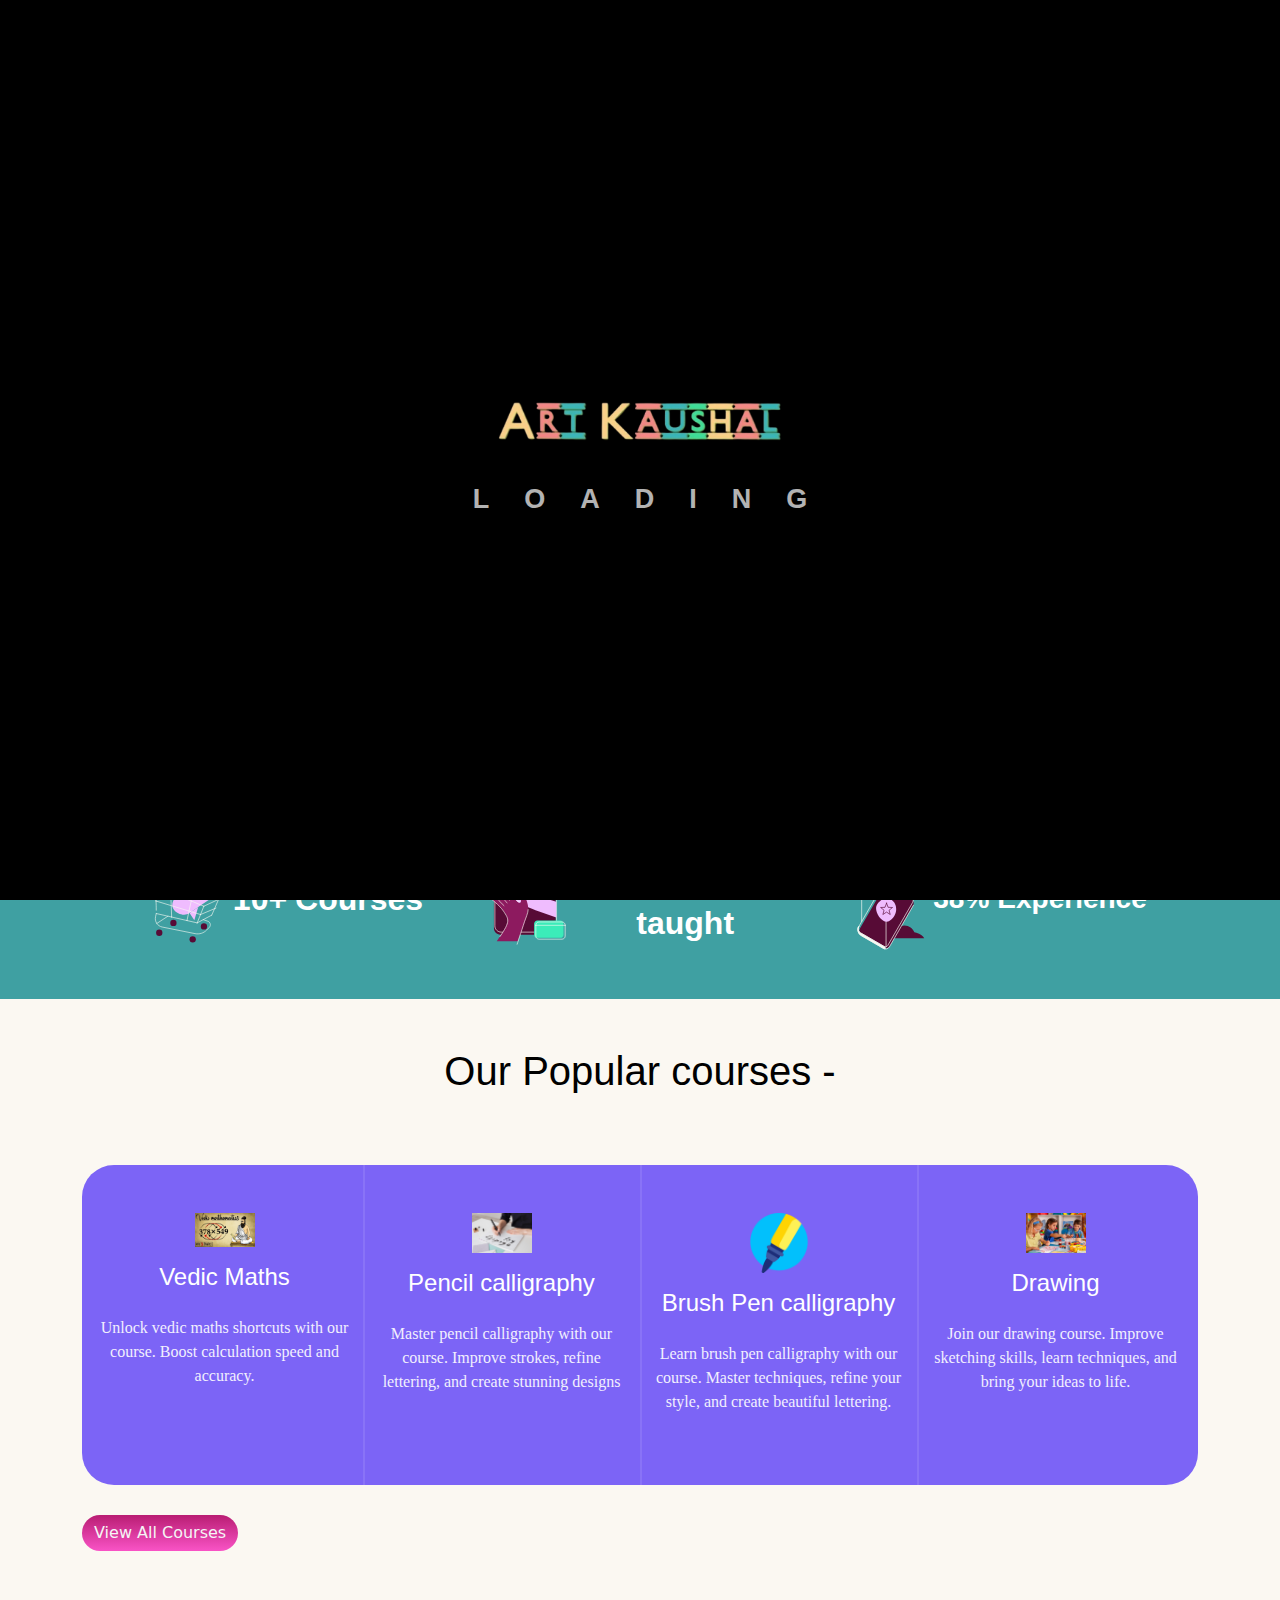
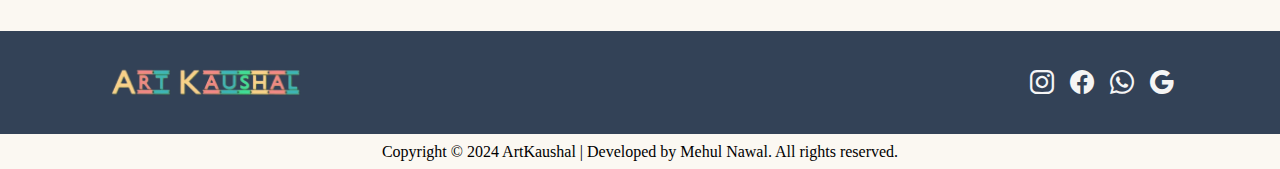
<file: index.html>
<!DOCTYPE html>
<html lang="en">

<head>
  <meta charset="UTF-8" />
  <meta name="viewport" content="width=device-width, initial-scale=1.0" />
  <title>Art Kaushal | Home</title>

  <!-- Bootstrap icons -->
  <link rel="stylesheet" href="./assets/css/bootstrap-icons.css" />

  <!-- Favicon -->
  <link rel="icon" href="./assets/imgae/logo-removebg-preview.png" />

  <!-- Merriweather font link -->
  <link rel="stylesheet" href="./assets/fonts/merriweather-v30-latin-regular.woff2" />

  <!-- Roboto font link -->
  <link rel="stylesheet" href="./assets/fonts/roboto-v32-latin-regular.woff2" />

  <!-- Bootstrap css link -->
  <link rel="stylesheet" href="./assets/css/bootstrap.min.css" />

  <!-- main css link -->
  <link rel="stylesheet" href="./assets/css/style.css" />

  <!-- responsive css link -->
  <link rel="stylesheet" href="./assets/css/responsive.css" />
</head>

<body class="loading">
  <!-- loader start -->
  <div
    class="page-loader d-flex flex-column justify-content-center align-items-center text-white bg-black gap-3 fs-2 user-select-none">
    <div>
      <img class="logo" src="./assets/imgae/art_kaushal_logo_orginal2-removebg-preview.png" alt="logo_png">
    </div>

    <div class="loader-content d-flex justify-content-center align-items-center">
      <div class="loader-text">L</div>
      <div class="loader-text">O</div>
      <div class="loader-text">A</div>
      <div class="loader-text">D</div>
      <div class="loader-text">I</div>
      <div class="loader-text">N</div>
      <div class="loader-text">G</div>
    </div>
  </div>
  <!-- loader end -->

  <!-- header start -->
  <header class="w-100">
    <!-- navbar start -->
    <nav>
      <div class="container">
        <div class="navbar d-flex flex-wrap align-items-center">
          <a href="./index.html">
            <img class="logo" src="./assets/imgae/art_kaushal_logo_orginal2-removebg-preview.png" alt="logo-png" />
          </a>

          <ul class="nav-links list-unstyled d-flex gap-4">
            <li>
              <a href="./index.html">Home</a>
            </li>

            <li>
              <a href="./about_us.html">About-us</a>
            </li>

            <li>
              <a href="./courses.html">Courses</a>
            </li>

            <li>
              <a href="./contact.html">Contact</a>
            </li>
          </ul>

          <ul class="list-unstyled d-lg-flex gap-4 fs-5 navbar-right d-none">
            <li>
              <a href="javascript:void(0)" data-bs-toggle="tooltip" data-bs-placement="bottom"
                data-bs-title="Change screen size." class="js-toggle-fullscreen-btn toggle-fullscreen-btn">
                <i class="bi bi-fullscreen"></i>
              </a>
            </li>

            <li class="minimize-li" data-bs-toggle="tooltip" data-bs-placement="bottom"
              data-bs-title="Change screen size.">
              <a href="javascript:void(0)">
                <i class="bi bi-fullscreen-exit minimize"></i>
              </a>
            </li>

            <li class="">
              <a href="javascript:void(0)" data-bs-toggle="offcanvas" data-bs-target="#offcanvasRight"
                aria-controls="offcanvasRight">
                <i class="bi bi-list menu text-white fs-4"></i>
              </a>
            </li>
          </ul>
        </div>
      </div>
    </nav>
    <!-- navbar end -->

    <!-- offcanvas-right -->
    <div class="offcanvas offcanvas-end" tabindex="-1" id="offcanvasRight" aria-labelledby="offcanvasRightLabel"
      data-bs-backdrop="false">
      <div class="offcanvas-header">
        <div class="offcanvas-body px-3">
          <!-- <div class="" ></div> -->
          <div class="d-flex align-items-center justify-content-between">
            <img class="w-25" src="./assets/imgae/logo-removebg-preview.png" alt="">

            <div class="close-btn px-2 py-1 rounded" data-bs-dismiss="offcanvas">
              <i class="bi bi-x-lg"></i>
            </div>
          </div>

          <div class="mt-3">
            Art Kaushal offers online and offline courses with a friendly environment, complete knowledge, and
            innovative teaching methods.

            <a href="javascript:void(0)" class="btn text-white rounded-pill btn-gd mt-4">
              Discover courses
            </a>
          </div>

          <hr />

          <div class="mt-3">
            <h3>Connected details:</h3>
            <div class="mt-3">
              <div class="d-flex align-items-start gap-2">
                <a href="tel:91+9978916262" class="text-black">
                  <i class="bi bi-telephone-fill"></i>
                </a>
                <p>91+9111626071</p>
              </div>

              <div class="d-flex align-items-start gap-2">
                <a href="mailto:shrutiporwal13@gmail.com" class="text-black">
                  <i class="bi bi-envelope-at-fill"></i>
                </a>
                <p>shrutiporwal13@gmail.com</p>
              </div>

              <div class="d-flex align-items-start gap-2">
                <i class="bi bi-clock-fill"></i>
                <p>Office hours - 8AM - 11Pm</p>
              </div>
            </div>

            <div class="d-flex align-items-center gap-3 fs-5 mt-1">
              <a href="https://www.instagram.com/artkaushal.10" target="_blank" class="text-black offcanvas-icons">
                <i class="bi bi-instagram"></i>
              </a>

              <a href="https://www.facebook.com/artkaushal.10" target="_blank" class="text-black offcanvas-icons">
                <i class="bi bi-facebook"></i>
              </a>

              <a href="https://wa.me/+919111626071?text=I saw your wesbite. I want to inquery about courses"
                target="_blank" class="text-black offcanvas-icons">
                <i class="bi bi-whatsapp"></i>
              </a>

              <a href="https://g.co/kgs/sy7ygrr" target="_blank offcanvas-icons" class="text-black">
                <i class="bi bi-google"></i>
              </a>
            </div>
          </div>

          <div></div>
        </div>
      </div>
    </div>
  </header>
  <!-- header end -->

  <!-- main start -->
  <main class="text-black w-100">
    <!-- carousal banner start-->
    <section class="container">
      <div id="carouselExampleCaptions" class="carousel slide" data-bs-ride="carousel">
        <div class="carousel-indicators">
          <button type="button" data-bs-target="#carouselExampleCaptions" data-bs-slide-to="0" class="active bg-black"
            aria-current="true" aria-label="Slide 1"></button>
          <button type="button" data-bs-target="#carouselExampleCaptions" data-bs-slide-to="1" class="bg-black"
            aria-label="Slide 2"></button>
          <button type="button" data-bs-target="#carouselExampleCaptions" data-bs-slide-to="2" class="bg-black"
            aria-label="Slide 3"></button>
        </div>

        <div class="carousel-inner p-5">
          <div class="carousel-item active fs-4">
            <div class="row align-items-center justify-content-between">
              <div class="col-md-6 col-12 px-3">
                <h5 class="d-inline-block">
                  Learn Flexibly, Grow Your Skills
                </h5>
                <p>
                  Whether <mark class="mark">online or in-person</mark>, our
                  courses are designed to provide you with the best learning
                  experience tailored to your needs.
                </p>
              </div>

              <div
                class="col-md-6 col-12 order-first px-3 d-flex align-items-center justify-content-center justify-content-md-end">
                <div class="img-animations">
                  <img class="slide-1-img" src="./assets/imgae/4529183-removebg-preview.png" alt="" />
                </div>
              </div>
            </div>
          </div>

          <div class="carousel-item fs-4">
            <div class="row align-items-center justify-content-between">
              <div class="col-md-6 col-12 px-3 d-flex align-items-center justify-content-start">
                <div class="img-animations">
                  <img class="slide-2-img" src="./assets/imgae/pixelcut-export.png" alt="" />
                </div>
              </div>

              <div class="col-md-6 col-12 px-3">
                <h5 class="d-inline-block">Empowering Learners Everywhere</h5>
                <p>
                  Join thousands of learners who have transformed their
                  knowledge with
                  <mark class="mark">our expert-led courses.</mark>
                  High-quality, interactive content, available at your
                  convenience.
                </p>
              </div>
            </div>
          </div>

          <div class="carousel-item fs-4">
            <div class="row align-items-center justify-content-between">
              <div class="col-md-6 col-12">
                <h5 class="d-inline-block">
                  Stay Updated on Upcoming Events
                </h5>
                <p>
                  We host a variety of
                  <mark class="mark">workshops and seminars</mark> to enhance
                  your learning experience. Sign up to stay informed about our
                  next session
                </p>
              </div>

              <div
                class="col-md-6 col-12 order-first d-flex align-items-center justify-content-md-end justify-content-center">
                <div class="img-animations">
                  <img class="slide-3-img" src="./assets/imgae/pixelcut-export (1).png" alt="" />
                </div>
              </div>
            </div>
          </div>
        </div>
      </div>
    </section>
    <!-- carousal banner end -->

    <!-- section - 2 - our features  srt-->
    <div class="container mt-3 w-100">
      <section class="features mt-3 user-select-none">
        <p class="text-center">
          Explore a range of
          <a class="text-black mark" href="courses.html">courses</a> in a
          friendly <mark class="features-mark">learning environment</mark>,
          enhanced by
          <mark class="features-mark"> innovative teaching</mark> methods for
          <mark class="features-mark">complete knowledge</mark> acquisition.
        </p>
      </section>
    </div>
    <!-- section - 2 - our features  end-->

    <!-- section3 - counter start -->
    <section class="counter-main mt-5">
      <div class="container">
        <div id="counter-section-container"
          class="d-flex flex-wrap flex-md-nowrap gap-5 p-5 justify-content-between text-white">
          <div id="counter-box"
            class="d-flex flex-column flex-lg-row align-items-center justify-content-center gap-2 w-100">
            <img class="counter-img" src="./assets/imgae/counter-img-1.svg" alt="" />

            <div class="d-flex gap-2 fs-2 fw-semibold">
              <span class="counter" data-number="10"></span>
              <span>Courses</span>
            </div>
          </div>

          <div id="counter-box"
            class="d-flex flex-column flex-lg-row align-items-center justify-content-center gap-2 w-100">
            <img class="counter-img" src="./assets/imgae/counter-img-2.svg" alt="" />

            <div class="d-flex gap-2 fs-2 fw-semibold">
              <span class="counter" data-number="50"></span>
              <span>Students taught</span>
            </div>
          </div>

          <div id="counter-box"
            class="d-flex flex-column flex-lg-row align-items-center justify-content-center gap-2 w-100">
            <img class="counter-img" src="./assets/imgae/counter-img-3.svg" alt="" />

            <div class="d-flex gap-2 fs-3 fw-semibold">
              <span class="counter" data-number="100">0</span>
              <span>Experience</span>
            </div>
          </div>
        </div>
      </div>
    </section>
    <!-- section3 - counter end -->

    <!-- section 4 - our popular courses start -->
    <section class="container mt-5 mb-3">
      <h2 class="popular-title text-center h-100">Our Popular courses -</h2>
      <section class="popular-courses text-white rounded-5">
        <div class="row justify-content-between px-3 text-center">
          <div class="col-lg-3 col-md-6 courses-card">
            <div class="py-5">
              <img class="" src="./assets/imgae/vedic_maths.png" alt="" />
              <h4 class="mt-3">Vedic Maths</h4>
              <p class="mt-4 popular-courses-p">
                Unlock vedic maths shortcuts with our course. Boost
                calculation speed and accuracy.
              </p>
            </div>
          </div>

          <div class="col-lg-3 col-md-6 courses-card">
            <div class="py-5">
              <img class="" src="./assets/imgae/pencil_calligraphy.png" alt="" />
              <h4 class="mt-3">Pencil calligraphy</h4>
              <p class="mt-4 popular-courses-p">
                Master pencil calligraphy with our course. Improve strokes,
                refine lettering, and create stunning designs
              </p>
            </div>
          </div>

          <div class="col-lg-3 col-md-6 courses-card">
            <div class="py-5">
              <img class="" src="./assets/imgae/Brush_pen_calligraphy.png" alt="" />
              <h4 class="mt-3">Brush Pen calligraphy</h4>
              <p class="mt-4 popular-courses-p">
                Learn brush pen calligraphy with our course. Master
                techniques, refine your style, and create beautiful lettering.
              </p>
            </div>
          </div>

          <div class="col-lg-3 col-md-6 courses-card">
            <div class="py-5">
              <img class="" src="./assets/imgae/drawing.png" alt="" />
              <h4 class="mt-3">Drawing</h4>
              <p class="mt-4 popular-courses-p">
                Join our drawing course. Improve sketching skills, learn
                techniques, and bring your ideas to life.
              </p>
            </div>
          </div>
        </div>
      </section>

      <button class="courses-btn btn btn-gd mx-auto">
        <a href="./courses.html"> View All Courses </a>
      </button>
    </section>
    <!-- section 4 - our popular courses end -->
  </main>
  <!-- main end -->

  <!-- footer start -->
  <footer>
    <div class="footer-main">
      <div class="container">
        <div class="row p-4">
          <div class="d-flex flex-column flex-md-row align-items-center justify-content-between">
            <a href="./index.html">
              <img class="logo" src="./assets/imgae/art_kaushal_logo_orginal2-removebg-preview.png" alt="" />
            </a>

            <div class="footer-icons">
              <ul class="d-flex gap-3 fs-4">
                <li>
                  <a href="https://www.instagram.com/artkaushal.10" target="_blank">
                    <i class="bi bi-instagram"></i>
                  </a>
                </li>

                <li>
                  <a href="https://www.facebook.com/artkaushal.10" target="_blank">
                    <i class="bi bi-facebook"></i>
                  </a>
                </li>

                <li>
                  <a href="https://wa.me/+919111626071?text=I saw your wesbite. I want to inquery about courses">
                    <i class="bi bi-whatsapp"></i>
                  </a>
                </li>

                <li>
                  <a href="https://www.google.com/search?client=ms-android-oppo-rvo3&sa=X&bih=660&hl=en-US&biw=360&cs=1&sca_esv=37cb248e0107facb&q=Art+kaushal&ludocid=119424088639895528&lsig=AB86z5VvYsziS95iHYRUFBwuybue&kgs=0cdb8ee2bec51d87&shndl=-1&shem=lsp,ssic&source=sh/x/loc/hdr/m1/4"
                    target="_blank">
                    <i class="bi bi-google"></i>
                  </a>
                </li>
              </ul>
            </div>
          </div>
        </div>
      </div>
    </div>

    <h4 class="footer-p2 text-black fs-6 text-center mt-2">
      Copyright © 2024 ArtKaushal | Developed by Mehul Nawal. All rights
      reserved.
    </h4>
  </footer>
  <!-- footer end -->

  <!-- Responsive -->

  <!-- Bootstrap script link -->
  <script src="./assets/js/bootstrap.bundle.js"></script>
  <script src="./assets/js/bootstrap.bundle.min.js"></script>

  <!-- script icon  -->
  <script src="./assets/js/bootstrap-icons.json"></script>

  <!-- Jquery script js -->
  <script src="./assets/js/jquery-3.7.1.min.js"></script>

  <!--loader script -->
  <script>
    $(window).on("load", function () {
      $(".page-loader")
        .delay(3000)
        .fadeOut(500, function () {
          $("body").removeClass("loading"); // Remove 'loading' class once
          $(".page-loader").remove(); // Ensure loader is fully removed from DOM
        });
    });
  </script>

  <!-- counter script js start -->
  <script>
    // Counter function
    const counters = document.querySelectorAll(".counter");
    const speed = 200; // Adjust this value to control the speed of the counter

    // Function to update individual counter
    const updateCount = (counter, target, sign = "") => {
      const count = +counter.innerText.replace(/\D/g, ""); // Remove any non-numeric characters

      // Calculate the increment
      const increment = target / speed;

      if (count < target) {
        counter.innerText = Math.ceil(count + increment) + sign;
        setTimeout(() => updateCount(counter, target, sign), 20);
      } else {
        counter.innerText = target + sign; // Set the final value with the appropriate sign
      }
    };

    // Initialize all counters
    counters.forEach((counter) => {
      const target = +counter.getAttribute("data-number");

      // Handle different signs for different counters
      let sign = "";
      if (target === 10) {
        sign = "+";
      }
      if (target === 50) {
        sign = "+";
      } else if (target === 100) {
        sign = "%";
      }

      // Start counting for each counter
      updateCount(counter, target, sign);
    });
  </script>
  <!-- counter script js end -->

  <!-- tooltip script -->
  <script>
    const tooltipTriggerList = document.querySelectorAll(
      '[data-bs-toggle="tooltip"]'
    );
    const tooltipList = [...tooltipTriggerList].map(
      (tooltipTriggerEl) => new bootstrap.Tooltip(tooltipTriggerEl)
    );
  </script>

  <!-- fullscreen script -->
  <script>
    if (document.fullscreenEnabled || document.webkitFullscreenEnabled) {
      const toggleBtn = document.querySelector(".js-toggle-fullscreen-btn");

      const styleEl = document.createElement("link");
      styleEl.setAttribute("rel", "stylesheet");
      styleEl.setAttribute(
        "href",
        "https://codepen.io/tiggr/pen/poJoLyW.css"
      );
      styleEl.addEventListener("load", function () {
        toggleBtn.hidden = false;
      });
      document.head.appendChild(styleEl);

      toggleBtn.addEventListener("click", function () {
        if (document.fullscreen) {
          document.exitFullscreen();
        } else if (document.webkitFullscreenElement) {
          document.webkitCancelFullScreen();
        } else if (document.documentElement.requestFullscreen) {
          document.documentElement.requestFullscreen();
        } else {
          document.documentElement.webkitRequestFullScreen();
        }
      });

      document.addEventListener("fullscreenchange", handleFullscreen);
      document.addEventListener("webkitfullscreenchange", handleFullscreen);

      function handleFullscreen() {
        if (document.fullscreen || document.webkitFullscreenElement) {
          toggleBtn.classList.add("on");
          toggleBtn.setAttribute("aria-label", "Exit fullscreen mode");
        } else {
          toggleBtn.classList.remove("on");
          toggleBtn.setAttribute("aria-label", "Enter fullscreen mode");
        }
      }
    }
  </script>
</body>


</html>
</file>
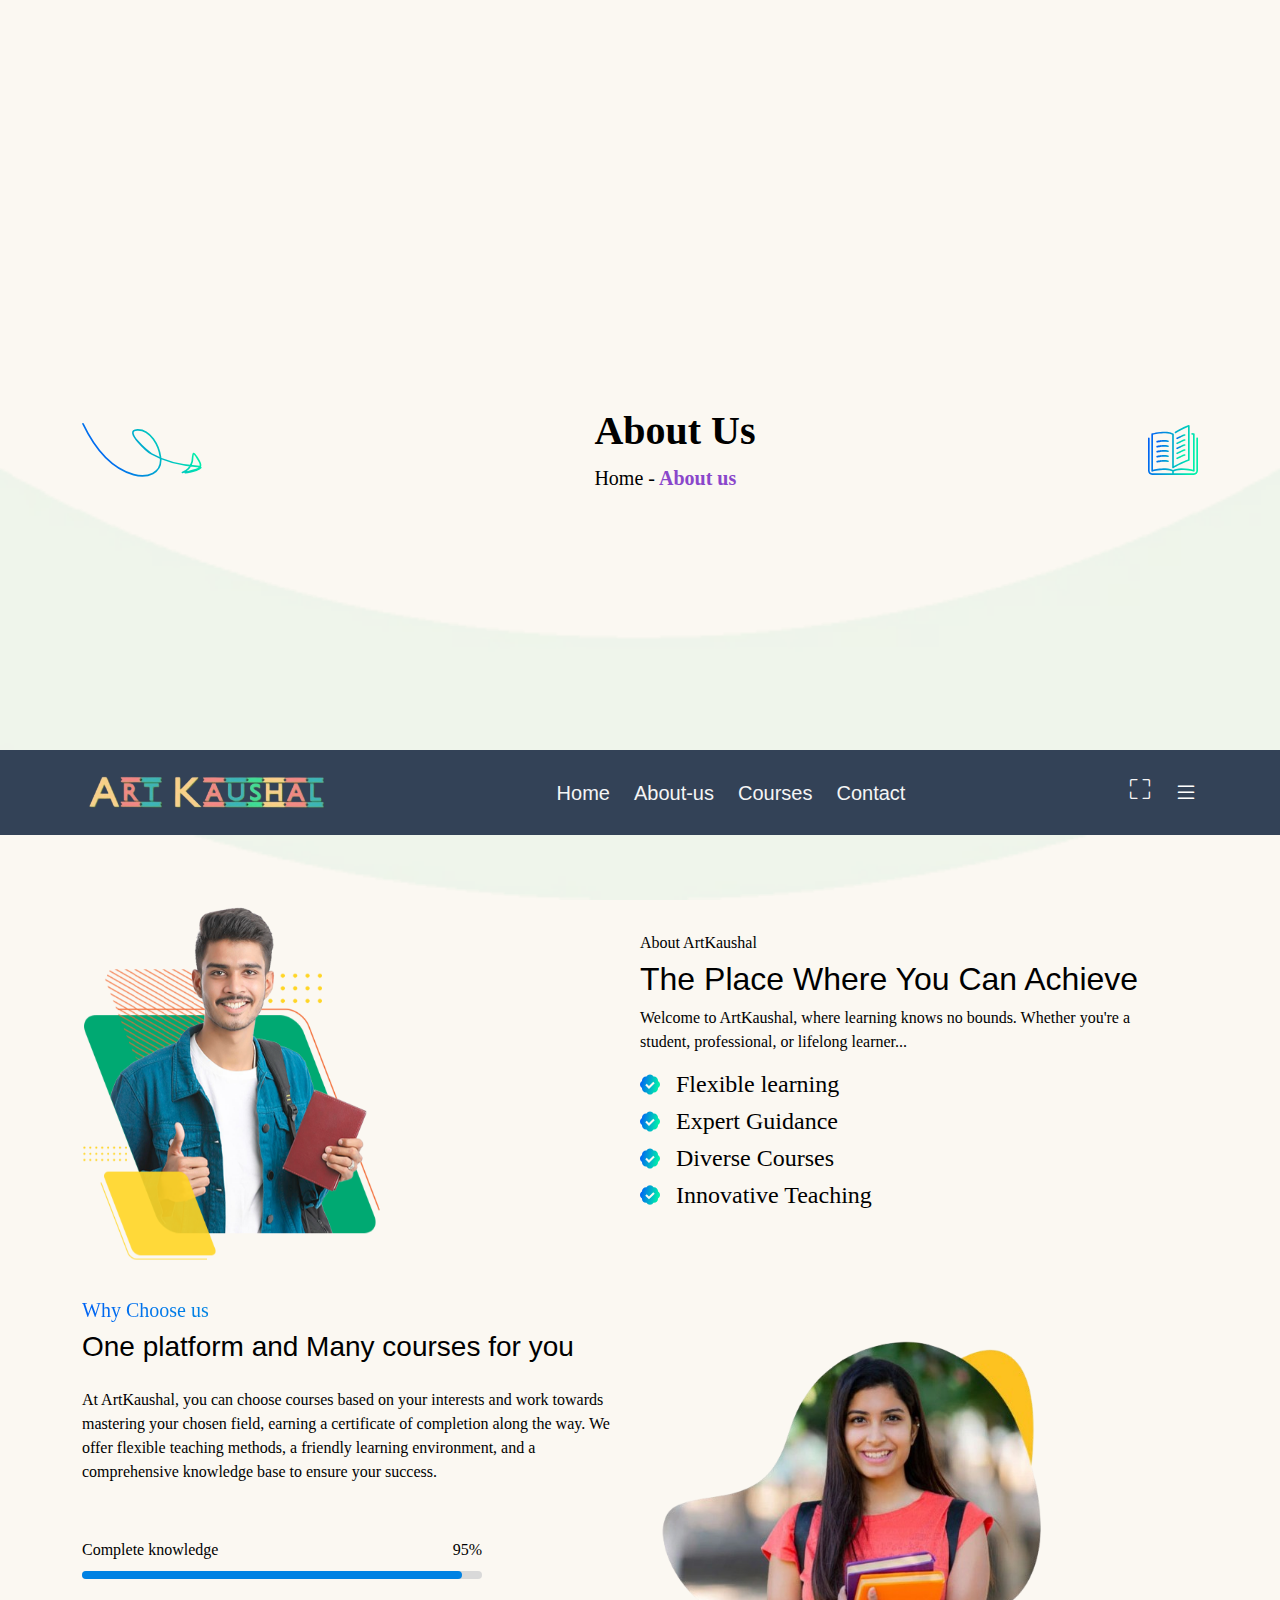
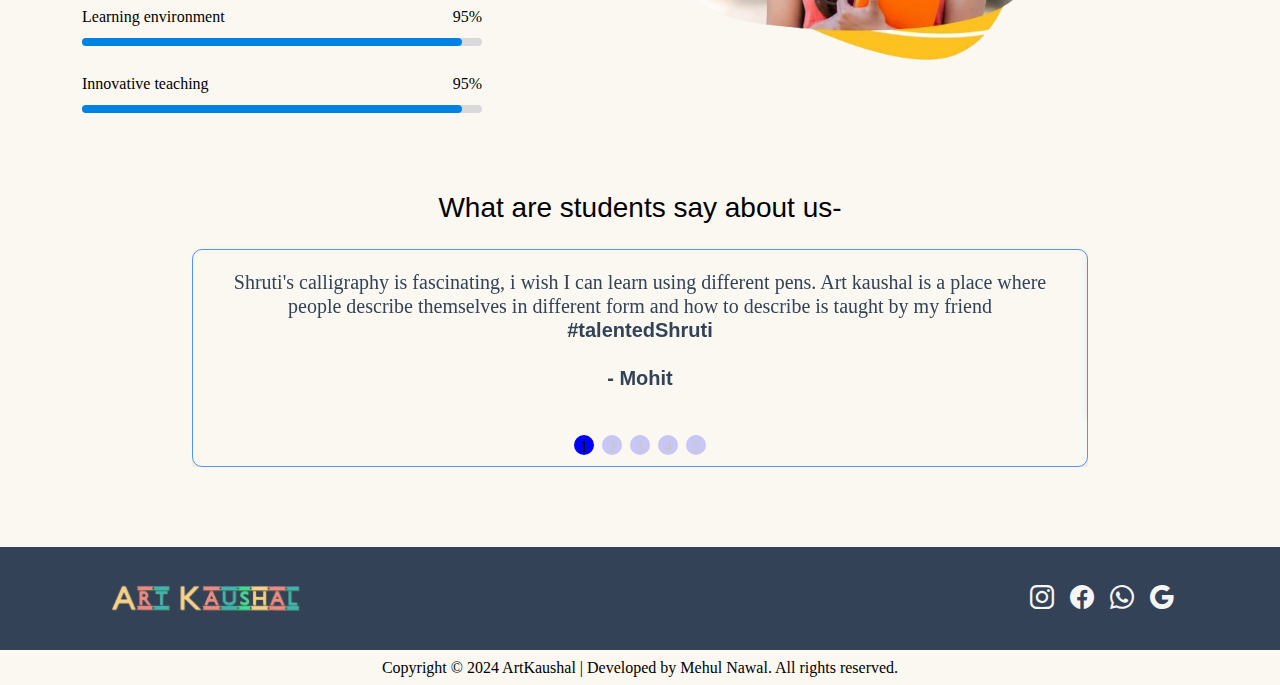
<file: about_us.html>
<!DOCTYPE html>
<html lang="en">

<head>
    <meta charset="UTF-8" />
    <meta name="viewport" content="width=device-width, initial-scale=1.0" />
    <title>Art Kaushal | About-us</title>

    <!-- Bootstrap icons -->
    <link rel="stylesheet" href="./assets/css/bootstrap-icons.css" />

    <!-- Favicon -->
    <link rel="icon" href="./assets/imgae/logo-removebg-preview.png" />

    <!-- Merriweather font link -->
    <link rel="stylesheet" href="./assets/fonts/merriweather-v30-latin-regular.woff2" />

    <!-- Roboto font link -->
    <link rel="stylesheet" href="./assets/fonts/roboto-v32-latin-regular.woff2" />

    <!-- swiper js link -->
    <link rel="stylesheet" href="https://cdn.jsdelivr.net/npm/swiper@11/swiper-bundle.min.css" />


    <!-- Bootstrap css link -->
    <link rel="stylesheet" href="./assets/css/bootstrap.min.css" />

    <!-- main css link -->
    <link rel="stylesheet" href="./assets/css/style.css" />

    <!-- responsive css link -->
    <link rel="stylesheet" href="./assets/css/responsive.css" />

    <!-- about us cs link -->
    <link rel="stylesheet" href="./assets/css/about.css">
</head>

<body>
    <!-- header start -->
    <header class="w-100 position-fixed top-0 z-2">
        <!-- navbar start -->
        <nav>
            <div class="container">
                <div class="navbar d-flex flex-wrap align-items-center">
                    <a href="./index.html">
                        <img class="logo" src="./assets/imgae/art_kaushal_logo_orginal2-removebg-preview.png"
                            alt="logo-png" />
                    </a>

                    <ul class="nav-links list-unstyled d-flex gap-4">
                        <li>
                            <a href="./index.html">Home</a>
                        </li>

                        <li>
                            <a href="./about_us.html">About-us</a>
                        </li>

                        <li>
                            <a href="./courses.html">Courses</a>
                        </li>

                        <li>
                            <a href="./contact.html">Contact</a>
                        </li>
                    </ul>

                    <ul class="list-unstyled d-lg-flex gap-4 fs-5 navbar-right d-none">
                        <li>
                            <a href="javascript:void(0)" data-bs-toggle="tooltip" data-bs-placement="bottom"
                                data-bs-title="Change screen size."
                                class="js-toggle-fullscreen-btn toggle-fullscreen-btn">
                                <i class="bi bi-fullscreen"></i>
                            </a>
                        </li>

                        <li class="minimize-li" data-bs-toggle="tooltip" data-bs-placement="bottom"
                            data-bs-title="Change screen size.">
                            <a href="javascript:void(0)">
                                <i class="bi bi-fullscreen-exit minimize"></i>
                            </a>
                        </li>

                        <li class="">
                            <a href="javascript:void(0)" data-bs-toggle="offcanvas" data-bs-target="#offcanvasRight"
                                aria-controls="offcanvasRight">
                                <i class="bi bi-list menu text-white fs-4"></i>
                            </a>
                        </li>
                    </ul>
                </div>
            </div>
        </nav>
        <!-- navbar end -->

        <!-- offcanvas-right -->
        <div class="offcanvas offcanvas-end" tabindex="-1" id="offcanvasRight" aria-labelledby="offcanvasRightLabel"
            data-bs-backdrop="false">
            <div class="offcanvas-header">
                <div class="offcanvas-body px-3">
                    <!-- <div class="" ></div> -->
                    <div class="d-flex align-items-center justify-content-between">
                        <img class="w-25" src="./assets/imgae/logo-removebg-preview.png" alt="logo-img">

                        <div class="close-btn px-2 py-1 rounded" data-bs-dismiss="offcanvas">
                            <i class="bi bi-x-lg"></i>
                        </div>
                    </div>

                    <div class="mt-3">
                        Art Kaushal offers online and offline courses with a friendly environment, complete knowledge,
                        and
                        innovative teaching methods.

                        <a href="javascript:void(0)" class="btn text-white rounded-pill btn-gd mt-4">
                            Discover courses
                        </a>
                    </div>

                    <hr />

                    <div class="mt-3">
                        <h3>Connected details:</h3>
                        <div class="mt-3">
                            <div class="d-flex align-items-start gap-2">
                                <a href="tel:91+9978916262" class="text-black">
                                    <i class="bi bi-telephone-fill"></i>
                                </a>
                                <p>91+9111626071</p>
                            </div>

                            <div class="d-flex align-items-start gap-2">
                                <a href="mailto:shrutiporwal13@gmail.com" class="text-black">
                                    <i class="bi bi-envelope-at-fill"></i>
                                </a>
                                <p>shrutiporwal13@gmail.com</p>
                            </div>

                            <div class="d-flex align-items-start gap-2">
                                <i class="bi bi-clock-fill"></i>
                                <p>Office hours - 8AM - 11Pm</p>
                            </div>
                        </div>

                        <div class="d-flex align-items-center gap-3 fs-5 mt-1">
                            <a href="https://www.instagram.com/artkaushal.10" target="_blank"
                                class="text-black offcanvas-icons">
                                <i class="bi bi-instagram"></i>
                            </a>

                            <a href="https://www.facebook.com/artkaushal.10" target="_blank"
                                class="text-black offcanvas-icons">
                                <i class="bi bi-facebook"></i>
                            </a>

                            <a href="https://wa.me/+919111626071?text=I saw your wesbite. I want to inquery about courses"
                                target="_blank" class="text-black offcanvas-icons">
                                <i class="bi bi-whatsapp"></i>
                            </a>

                            <a href="https://g.co/kgs/sy7ygrr" target="_blank offcanvas-icons" class="text-black">
                                <i class="bi bi-google"></i>
                            </a>
                        </div>
                    </div>

                    <div></div>
                </div>
            </div>
        </div>
    </header>
    <!-- header end -->

    <!-- main start -->
    <main>
        <!-- banner start -->
        <section class="banner-main d-flex justify-content-between align-items-center">
            <div class="container d-flex justify-content-between">

                <img class="banner-arrow" src="./assets/imgae/about-us-banner-img1.svg" alt="arrow-img">

                <div class="about-title">
                    <h1 class="fw-semibold">About Us</h1>
                    <div class="breadcumb">
                        <a class="text-black fs-5" href="./index.html">Home -</a>
                        <span class="fs-5 bcd-inner fw-semibold ">About us</span>
                    </div>
                </div>

                <img class="banner-book" src="./assets/imgae/about-us-banner-img2.svg" alt="book-img">
            </div>
        </section>
        <!-- banner end -->

        <!-- about artKaushal start -->
        <section class="about container mb-4">
            <div class="row align-items-center w-100 position-relative">
                <div class="col-lg-6 col-12 d-flex justify-content-center justify-content-lg-start">
                    <div class="box rounded-3">
                        <img src="./assets/imgae/EducationLoan_Keybenefits.png" alt="student-img">
                    </div>
                </div>

                <div class="col-lg-6 col-12 mb-0 mt-5 mt-lg-0 ">
                    <h6 class="align-self-start">About ArtKaushal</h6>
                    <h2 class="">The Place Where You Can Achieve</h2>
                    <p>Welcome to ArtKaushal, where learning knows no bounds. Whether you're a student, professional, or
                        lifelong learner...</p>
                    <div class="mt-3">
                        <div class="d-flex gap-3 mb-2">
                            <img src="./assets/imgae/tick-img.svg" alt="">
                            <h4 class="mb-0">Flexible learning</h4>
                        </div>

                        <div class="d-flex gap-3 mb-2">
                            <img src="./assets/imgae/tick-img.svg" alt="">
                            <h4 class="mb-0">Expert Guidance</h4>
                        </div>

                        <div class="d-flex gap-3 mb-2">
                            <img src="./assets/imgae/tick-img.svg" alt="">
                            <h4 class="mb-0">Diverse Courses</h4>
                        </div>

                        <div class="d-flex gap-3 mb-2">
                            <img src="./assets/imgae/tick-img.svg" alt="">
                            <h4 class="mb-0">Innovative Teaching</h4>
                        </div>
                    </div>
                </div>
            </div>
        </section>
        <!-- about artKaushal end -->

        <!-- why choose us start -->
        <section class="choose-us container mt-5">
            <div class="row align-items-center">
                <div
                    class="col-6 col-lg-6 col-12 d-flex flex-column justify-content-center justify-content-lg-start order-1 order-lg-0 mt-5 mt-lg-0">
                    <h5 class="mb-2 why-choose-title text-white">Why Choose us </h5>
                    <h2 class="fs-3">One platform and Many courses for you</h2>
                    <p class="mt-3">At ArtKaushal, you can choose courses based on your interests and work towards
                        mastering your
                        chosen field, earning a certificate of completion along the way. We offer flexible teaching
                        methods, a friendly learning environment, and a comprehensive knowledge base to ensure your
                        success.</p>

                    <div class="choose-inner">
                        <div class="d-flex justify-content-between">
                            <h5 class="fw-normal fs-6">Complete knowledge</h5>
                            <h5 class="fw-normal fs-6">95%</h5>
                        </div>

                        <div class="d-flex justify-content-between">
                            <h5 class="fw-normal fs-6">Learning environment</h5>
                            <h5 class="fw-normal fs-6">95%</h5>
                        </div>

                        <div class="d-flex justify-content-between">
                            <h5 class="fw-normal fs-6">Innovative teaching</h5>
                            <h5 class="fw-normal fs-6">95%</h5>
                        </div>
                    </div>

                </div>

                <div class="col-6 col-lg-6 col-12 d-flex justify-content-center justify-content-lg-start">
                    <img class="w-75" src="./assets/imgae/study-india-img__1_-removebg-preview-removebg-preview.png"
                        alt="student-img">
                </div>

                <!-- testimonial start -->
                <div></div>
                <!-- testimonial end -->

                <div class="col-6"></div>
            </div>
        </section>
        <!-- why choose us end -->

        <!-- testimonials start -->
        <div class="swiper mySwiper pb-0 mb-0">
            <h3 class="mb-4 text-center testimonials-title">What are students say about us- </h3>

            <div class="swiper-wrapper">
                <div class="swiper-slide">
                    <h5>
                        Shruti's calligraphy is fascinating, i wish I can learn using different pens. Art kaushal is a
                        place where people describe themselves in different form and how to describe is taught by my
                        friend <span>#talentedShruti</span>

                        <p class="mt-4 fw-semibold testimonial-name mb-5"> - Mohit</p>

                    </h5>

                </div>

                <div class="swiper-slide">
                    <h5>
                        Shruti is very concerned for the Name & Pride of Art Kaushal ❤ <span>#highlyrecommended</span>

                        <p class="mt-4 fw-semibold testimonial-name mb-5"> - Yatin</p>

                    </h5>

                </div>

                <div class="swiper-slide">
                    <h5>
                        Her teaching methods are great. Very clear and concise.☺
                        Great experience ♥

                        <p class="mt-4 fw-semibold testimonial-name mb-5"> - Darshana</p>

                    </h5>

                </div>

                <div class="swiper-slide">
                    <h5>
                        It was very nice and detailed session and kids enjoyed it a lot that they tried on their own
                        many names with same pattern they learnt in class...thanks for creating interest in kids

                        <p class="mt-4 fw-semibold testimonial-name mb-5"> - Dhvija</p>

                    </h5>

                </div>

                <div class="swiper-slide">
                    <h5>
                        The elegant and appealing artefact, apparently live, emotions are decipherable from the art.
                        Fabulous work done by you. Amazing. No better word with me to praise

                        <p class="mt-4 fw-semibold testimonial-name mb-5"> - Stuti</p>

                    </h5>

                </div>
            </div>
            <div class="swiper-pagination"></div>
        </div>
        <!-- testimonials end -->
        </div>
    </main>
    <!-- main end -->

    <!-- footer start -->
    <footer>
        <div class="footer-main">
            <div class="container">
                <div class="row p-4">
                    <div class="d-flex flex-column flex-md-row align-items-center justify-content-between">
                        <a href="./index.html">
                            <img class="logo" src="./assets/imgae/art_kaushal_logo_orginal2-removebg-preview.png"
                                alt="logo-img" />
                        </a>

                        <div class="footer-icons">
                            <ul class="d-flex gap-3 fs-4">
                                <li>
                                    <a href="https://www.instagram.com/artkaushal.10" target="_blank">
                                        <i class="bi bi-instagram"></i>
                                    </a>
                                </li>

                                <li>
                                    <a href="https://www.facebook.com/artkaushal.10" target="_blank">
                                        <i class="bi bi-facebook"></i>
                                    </a>
                                </li>

                                <li>
                                    <a
                                        href="https://wa.me/+919111626071?text=I saw your wesbite. I want to inquery about courses">
                                        <i class="bi bi-whatsapp"></i>
                                    </a>
                                </li>

                                <li>
                                    <a href="https://www.google.com/search?client=ms-android-oppo-rvo3&sa=X&bih=660&hl=en-US&biw=360&cs=1&sca_esv=37cb248e0107facb&q=Art+kaushal&ludocid=119424088639895528&lsig=AB86z5VvYsziS95iHYRUFBwuybue&kgs=0cdb8ee2bec51d87&shndl=-1&shem=lsp,ssic&source=sh/x/loc/hdr/m1/4"
                                        target="_blank">
                                        <i class="bi bi-google"></i>
                                    </a>
                                </li>
                            </ul>
                        </div>
                    </div>
                </div>
            </div>
        </div>

        <h4 class="footer-p2 text-black fs-6 text-center mt-2">
            Copyright © 2024 ArtKaushal | Developed by Mehul Nawal. All rights
            reserved.
        </h4>
    </footer>
    <!-- footer end -->


    <!-- Bootstrap script link -->
    <script src="./assets/js/bootstrap.bundle.js"></script>
    <script src="./assets/js/bootstrap.bundle.min.js"></script>

    <!-- script icon  -->
    <script src="./assets/js/bootstrap-icons.json"></script>

    <!-- Jquery script js -->
    <script src="./assets/js/jquery-3.7.1.min.js"></script>

    <!-- script -->
    <script>
        // loader
        $(window).on("load", function () {
            $(".page-loader")
                .delay(3000)
                .fadeOut(500, function () {
                    $("body").removeClass("loading"), 3000;
                });
        });
    </script>

    <!-- counter script js start -->
    <script>
        // Counter function
        const counters = document.querySelectorAll(".counter");
        const speed = 200; // Adjust this value to control the speed of the counter

        // Function to update individual counter
        const updateCount = (counter, target, sign = "") => {
            const count = +counter.innerText.replace(/\D/g, ""); // Remove any non-numeric characters

            // Calculate the increment
            const increment = target / speed;

            if (count < target) {
                counter.innerText = Math.ceil(count + increment) + sign;
                setTimeout(() => updateCount(counter, target, sign), 20);
            } else {
                counter.innerText = target + sign; // Set the final value with the appropriate sign
            }
        };

        // Initialize all counters
        counters.forEach((counter) => {
            const target = +counter.getAttribute("data-number");

            // Handle different signs for different counters
            let sign = "";
            if (target === 10) {
                sign = "+";
            }
            if (target === 50) {
                sign = "+";
            } else if (target === 100) {
                sign = "%";
            }

            // Start counting for each counter
            updateCount(counter, target, sign);
        });
    </script>
    <!-- counter script js end -->

    <!-- tooltip script -->
    <script>
        const tooltipTriggerList = document.querySelectorAll(
            '[data-bs-toggle="tooltip"]'
        );
        const tooltipList = [...tooltipTriggerList].map(
            (tooltipTriggerEl) => new bootstrap.Tooltip(tooltipTriggerEl)
        );
    </script>

    <!-- fullscreen script -->
    <script>
        if (document.fullscreenEnabled || document.webkitFullscreenEnabled) {
            const toggleBtn = document.querySelector(".js-toggle-fullscreen-btn");

            const styleEl = document.createElement("link");
            styleEl.setAttribute("rel", "stylesheet");
            styleEl.setAttribute(
                "href",
                "https://codepen.io/tiggr/pen/poJoLyW.css"
            );
            styleEl.addEventListener("load", function () {
                toggleBtn.hidden = false;
            });
            document.head.appendChild(styleEl);

            toggleBtn.addEventListener("click", function () {
                if (document.fullscreen) {
                    document.exitFullscreen();
                } else if (document.webkitFullscreenElement) {
                    document.webkitCancelFullScreen();
                } else if (document.documentElement.requestFullscreen) {
                    document.documentElement.requestFullscreen();
                } else {
                    document.documentElement.webkitRequestFullScreen();
                }
            });

            document.addEventListener("fullscreenchange", handleFullscreen);
            document.addEventListener("webkitfullscreenchange", handleFullscreen);

            function handleFullscreen() {
                if (document.fullscreen || document.webkitFullscreenElement) {
                    toggleBtn.classList.add("on");
                    toggleBtn.setAttribute("aria-label", "Exit fullscreen mode");
                } else {
                    toggleBtn.classList.remove("on");
                    toggleBtn.setAttribute("aria-label", "Enter fullscreen mode");
                }
            }
        }
    </script>

    <!-- swiper js script  -->
    <script src="https://cdn.jsdelivr.net/npm/swiper@11/swiper-bundle.min.js"></script>

    <!-- Initialize Swiper js script -->
    <script>
        var swiper = new Swiper(".mySwiper", {
            pagination: {
                el: ".swiper-pagination",
                clickable: true,
                renderBullet: function (index, className) {
                    return '<span class="' + className + '">' + (index + 1) + "</span>";
                },
            },
        });
    </script>


    <!-- jquery cdn -->
    <script src="./assets/js/jquery-3.7.1.min.js"></script>

    <!-- scroll to a particular section  -->
    <script>
        $(document).ready(function () {
            jQuery("html, body").animate({
                scrollTop: jQuery(".about").offset().top - 150
            });

        })

    </script>

</body>

</html>
</file>
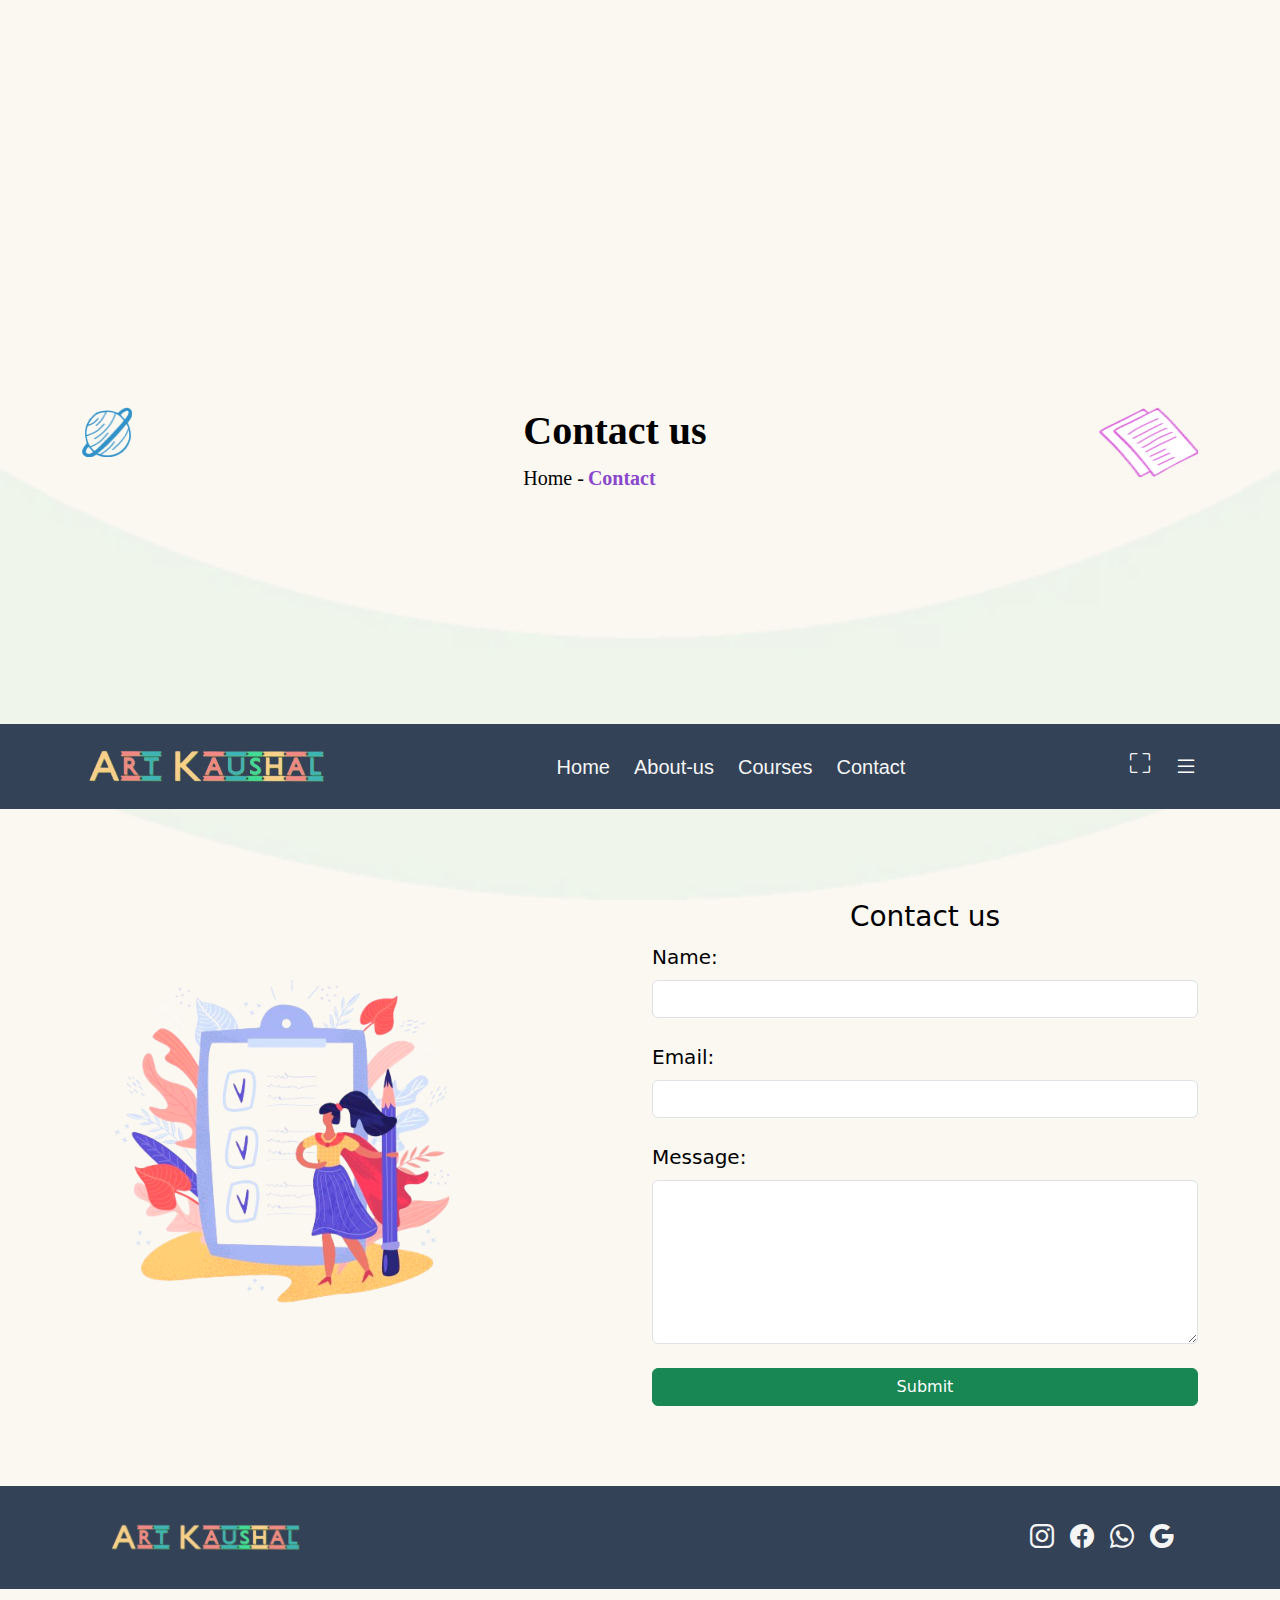
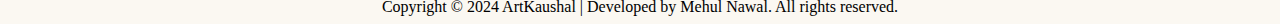
<file: contact.html>
<!DOCTYPE html>
<html lang="en">

<head>
    <meta charset="UTF-8" />
    <meta name="viewport" content="width=device-width, initial-scale=1.0" />
    <title>Art Kaushal | Contact</title>

    <!-- Bootstrap icons -->
    <link rel="stylesheet" href="./assets/css/bootstrap-icons.css" />

    <!-- Favicon -->
    <link rel="icon" href="./assets/imgae/logo-removebg-preview.png" />

    <!-- Merriweather font link -->
    <link rel="stylesheet" href="./assets/fonts/merriweather-v30-latin-regular.woff2" />

    <!-- Roboto font link -->
    <link rel="stylesheet" href="./assets/fonts/roboto-v32-latin-regular.woff2" />

    <!-- Bootstrap css link -->
    <link rel="stylesheet" href="./assets/css/bootstrap.min.css" />

    <!-- main css link -->
    <link rel="stylesheet" href="./assets/css/style.css" />

    <!-- responsive css link -->
    <link rel="stylesheet" href="./assets/css/responsive.css" />

    <!-- contact css link -->
    <link rel="stylesheet" href="./assets/css/contact.css">
</head>

<body>
    <!-- header start -->
    <header class="w-100 position-fixed top-0 z-2">
        <!-- navbar start -->
        <nav>
            <div class="container">
                <div class="navbar d-flex flex-wrap align-items-center">
                    <a href="./index.html">
                        <img class="logo" src="./assets/imgae/art_kaushal_logo_orginal2-removebg-preview.png"
                            alt="logo-png" />
                    </a>

                    <ul class="nav-links list-unstyled d-flex gap-4">
                        <li>
                            <a href="./index.html">Home</a>
                        </li>

                        <li>
                            <a href="./about_us.html">About-us</a>
                        </li>

                        <li>
                            <a href="./courses.html">Courses</a>
                        </li>

                        <li>
                            <a href="./contact.html">Contact</a>
                        </li>
                    </ul>

                    <ul class="list-unstyled d-lg-flex gap-4 fs-5 navbar-right d-none">
                        <li>
                            <a href="javascript:void(0)" data-bs-toggle="tooltip" data-bs-placement="bottom"
                                data-bs-title="Change screen size."
                                class="js-toggle-fullscreen-btn toggle-fullscreen-btn">
                                <i class="bi bi-fullscreen"></i>
                            </a>
                        </li>

                        <li class="minimize-li" data-bs-toggle="tooltip" data-bs-placement="bottom"
                            data-bs-title="Change screen size.">
                            <a href="javascript:void(0)">
                                <i class="bi bi-fullscreen-exit minimize"></i>
                            </a>
                        </li>

                        <li class="">
                            <a href="javascript:void(0)" data-bs-toggle="offcanvas" data-bs-target="#offcanvasRight"
                                aria-controls="offcanvasRight">
                                <i class="bi bi-list menu text-white fs-4"></i>
                            </a>
                        </li>
                    </ul>
                </div>
            </div>
        </nav>
        <!-- navbar end -->

        <!-- offcanvas-right -->
        <div class="offcanvas offcanvas-end" tabindex="-1" id="offcanvasRight" aria-labelledby="offcanvasRightLabel"
            data-bs-backdrop="false">
            <div class="offcanvas-header">
                <div class="offcanvas-body px-3">
                    <!-- <div class="" ></div> -->
                    <div class="d-flex align-items-center justify-content-between">
                        <img class="w-25" src="./assets/imgae/logo-removebg-preview.png" alt="">

                        <div class="close-btn px-2 py-1 rounded" data-bs-dismiss="offcanvas">
                            <i class="bi bi-x-lg"></i>
                        </div>
                    </div>

                    <div class="mt-3">
                        Art Kaushal offers online and offline courses with a friendly environment, complete knowledge,
                        and
                        innovative teaching methods.

                        <a href="javascript:void(0)" class="btn text-white rounded-pill btn-gd mt-4">
                            Discover courses
                        </a>
                    </div>

                    <hr />

                    <div class="mt-3">
                        <h3>Connected details:</h3>
                        <div class="mt-3">
                            <div class="d-flex align-items-start gap-2">
                                <a href="tel:91+9978916262" class="text-black">
                                    <i class="bi bi-telephone-fill"></i>
                                </a>
                                <p>91+9111626071</p>
                            </div>

                            <div class="d-flex align-items-start gap-2">
                                <a href="mailto:shrutiporwal13@gmail.com" class="text-black">
                                    <i class="bi bi-envelope-at-fill"></i>
                                </a>
                                <p>shrutiporwal13@gmail.com</p>
                            </div>

                            <div class="d-flex align-items-start gap-2">
                                <i class="bi bi-clock-fill"></i>
                                <p>Office hours - 8AM - 11Pm</p>
                            </div>
                        </div>

                        <div class="d-flex align-items-center gap-3 fs-5 mt-1">
                            <a href="https://www.instagram.com/artkaushal.10" target="_blank"
                                class="text-black offcanvas-icons">
                                <i class="bi bi-instagram"></i>
                            </a>

                            <a href="https://www.facebook.com/artkaushal.10" target="_blank"
                                class="text-black offcanvas-icons">
                                <i class="bi bi-facebook"></i>
                            </a>

                            <a href="https://wa.me/+919111626071?text=I saw your wesbite. I want to inquery about courses"
                                target="_blank" class="text-black offcanvas-icons">
                                <i class="bi bi-whatsapp"></i>
                            </a>

                            <a href="https://g.co/kgs/sy7ygrr" target="_blank offcanvas-icons" class="text-black">
                                <i class="bi bi-google"></i>
                            </a>
                        </div>
                    </div>

                    <div></div>
                </div>
            </div>
        </div>
    </header>
    <!-- header end -->

    <!-- banner start -->
    <section class="banner-main d-flex  justify-content-between align-items-center">
        <div class="container d-flex justify-content-center justify-content-lg-between">

            <img class="shape1 me-5 me-lg-0" src="./assets/imgae/shape1 (1).png" alt="shape-1-img">

            <div class="about-title">
                <h1 class="fw-semibold">Contact us</h1>
                <div class="breadcumb">
                    <a class="text-black fs-5" href="./index.html">Home -</a>
                    <span class="fs-5 bcd-inner fw-semibold ">Contact</span>
                </div>
            </div>

            <img class="shape2 d-none d-lg-block" src="./assets/imgae/shape3.png" alt="shape-2-img">
        </div>
    </section>
    <!-- banner end -->

    <!-- main start -->
    <main class="contact">
        <div class="container">

            <div class="row align-items-center">
                <div class="col-lg-6 col-12">
                    <img class="form-img img-fluid" src="./assets/imgae/form-removebg-preview.png" alt="">
                </div>

                <div class="col-lg-6 col-12">
                    <div class="contact">
                        <h2 class="text-center fs-3">Contact us</h2>
                        <form id="contactForm"
                            action="https://script.google.com/macros/s/AKfycbwmUh1HeZfor8lX671rKN2y9r4JJXuQzAOvrfyHYev8sSAalNC7xgCNCU9lBZyejabs/exec"
                            method="post">
                            <label for="name" class="form-label fs-5">Name: </label>
                            <input type="text" name="name" class="form-control mb-4">

                            <label for="email" class="form-label fs-5">Email: </label>
                            <input type="text" name="email" id="email" class="form-control mb-4">

                            <label for="message" class="form-label fs-5">Message: </label>
                            <textarea class="form-control fs-5" name="message" cols="10" rows="5"></textarea>

                            <button class="btn btn-success mt-4 w-100" type="submit">Submit</button>
                            <div id="successMessage" style="display:none; color: green; margin-top: 20px;">
                                Form submitted successfully!
                            </div>
                            <div id="successMessage">
                                Form submitted successfully!
                            </div>
                        </form>
                    </div>
                </div>
            </div>
        </div>

    </main>
    <!-- main end -->

    <!-- footer start -->
    <footer>
        <div class="footer-main">
            <div class="container">
                <div class="row p-4">
                    <div class="d-flex flex-column flex-md-row align-items-center justify-content-between">
                        <a href="./index.html">
                            <img class="logo" src="./assets/imgae/art_kaushal_logo_orginal2-removebg-preview.png"
                                alt="" />
                        </a>

                        <div class="footer-icons">
                            <ul class="d-flex gap-3 fs-4">
                                <li>
                                    <a href="https://www.instagram.com/artkaushal.10" target="_blank">
                                        <i class="bi bi-instagram"></i>
                                    </a>
                                </li>

                                <li>
                                    <a href="https://www.facebook.com/artkaushal.10" target="_blank">
                                        <i class="bi bi-facebook"></i>
                                    </a>
                                </li>

                                <li>
                                    <a
                                        href="https://wa.me/+919111626071?text=I saw your wesbite. I want to inquery about courses">
                                        <i class="bi bi-whatsapp"></i>
                                    </a>
                                </li>

                                <li>
                                    <a href="https://www.google.com/search?client=ms-android-oppo-rvo3&sa=X&bih=660&hl=en-US&biw=360&cs=1&sca_esv=37cb248e0107facb&q=Art+kaushal&ludocid=119424088639895528&lsig=AB86z5VvYsziS95iHYRUFBwuybue&kgs=0cdb8ee2bec51d87&shndl=-1&shem=lsp,ssic&source=sh/x/loc/hdr/m1/4"
                                        target="_blank">
                                        <i class="bi bi-google"></i>
                                    </a>
                                </li>
                            </ul>
                        </div>
                    </div>
                </div>
            </div>
        </div>

        <h4 class="footer-p2 text-black fs-6 text-center mt-2">
            Copyright © 2024 ArtKaushal | Developed by Mehul Nawal. All rights
            reserved.
        </h4>
    </footer>
    <!-- footer end -->


    <!-- Bootstrap script link -->
    <script src="./assets/js/bootstrap.bundle.js"></script>
    <script src="./assets/js/bootstrap.bundle.min.js"></script>

    <!-- script icon  -->
    <script src="./assets/js/bootstrap-icons.json"></script>

    <!-- Jquery script js -->
    <script src="./assets/js/jquery-3.7.1.min.js"></script>

    <!-- script -->
    <script>
        // loader
        $(window).on("load", function () {
            $(".page-loader")
                .delay(3000)
                .fadeOut(500, function () {
                    $("body").removeClass("loading"), 3000;
                });
        });
    </script>

    <!-- counter script js start -->
    <script>
        // Counter function
        const counters = document.querySelectorAll(".counter");
        const speed = 200; // Adjust this value to control the speed of the counter

        // Function to update individual counter
        const updateCount = (counter, target, sign = "") => {
            const count = +counter.innerText.replace(/\D/g, ""); // Remove any non-numeric characters

            // Calculate the increment
            const increment = target / speed;

            if (count < target) {
                counter.innerText = Math.ceil(count + increment) + sign;
                setTimeout(() => updateCount(counter, target, sign), 20);
            } else {
                counter.innerText = target + sign; // Set the final value with the appropriate sign
            }
        };

        // Initialize all counters
        counters.forEach((counter) => {
            const target = +counter.getAttribute("data-number");

            // Handle different signs for different counters
            let sign = "";
            if (target === 10) {
                sign = "+";
            }
            if (target === 50) {
                sign = "+";
            } else if (target === 100) {
                sign = "%";
            }

            // Start counting for each counter
            updateCount(counter, target, sign);
        });
    </script>
    <!-- counter script js end -->

    <!-- tooltip script -->
    <script>
        const tooltipTriggerList = document.querySelectorAll(
            '[data-bs-toggle="tooltip"]'
        );
        const tooltipList = [...tooltipTriggerList].map(
            (tooltipTriggerEl) => new bootstrap.Tooltip(tooltipTriggerEl)
        );
    </script>

    <!-- fullscreen script -->
    <script>
        if (document.fullscreenEnabled || document.webkitFullscreenEnabled) {
            const toggleBtn = document.querySelector(".js-toggle-fullscreen-btn");

            const styleEl = document.createElement("link");
            styleEl.setAttribute("rel", "stylesheet");
            styleEl.setAttribute(
                "href",
                "https://codepen.io/tiggr/pen/poJoLyW.css"
            );
            styleEl.addEventListener("load", function () {
                toggleBtn.hidden = false;
            });
            document.head.appendChild(styleEl);

            toggleBtn.addEventListener("click", function () {
                if (document.fullscreen) {
                    document.exitFullscreen();
                } else if (document.webkitFullscreenElement) {
                    document.webkitCancelFullScreen();
                } else if (document.documentElement.requestFullscreen) {
                    document.documentElement.requestFullscreen();
                } else {
                    document.documentElement.webkitRequestFullScreen();
                }
            });

            document.addEventListener("fullscreenchange", handleFullscreen);
            document.addEventListener("webkitfullscreenchange", handleFullscreen);

            function handleFullscreen() {
                if (document.fullscreen || document.webkitFullscreenElement) {
                    toggleBtn.classList.add("on");
                    toggleBtn.setAttribute("aria-label", "Exit fullscreen mode");
                } else {
                    toggleBtn.classList.remove("on");
                    toggleBtn.setAttribute("aria-label", "Enter fullscreen mode");
                }
            }
        }
    </script>

    <!--excel sheet data -  js script  -->
    <script>
        $('#contactForm').on('submit', function (event) {
            event.preventDefault(); // Prevent the default form submission

            // Perform validation
            const name = $('input[name="name"]').val().trim();
            const email = $('input[name="email"]').val().trim();
            const message = $('textarea[name="message"]').val().trim();
            const emailRegex = /^[^\s@]+@[^\s@]+\.[^\s@]+$/;
            const nameRegex = /^[A-Za-z\s]+$/; // Only letters and spaces allowed

            // Reset previous success message
            const successMessage = $('#successMessage');
            successMessage.hide();

            // Validate form inputs
            if (name === '') {
                alert('Please enter your name.');
                return false;
            }

            if (!nameRegex.test(name)) {
                alert('Name should only contain letters and spaces.');
                return false;
            }

            if (email === '' || !emailRegex.test(email)) {
                alert('Please enter a valid email.');
                return false;
            }

            if (message === '') {
                alert('Please enter your message.');
                return false;
            }

            // If validation passes, submit form via AJAX
            $.ajax({
                url: "https://script.google.com/macros/s/AKfycbwmUh1HeZfor8lX671rKN2y9r4JJXuQzAOvrfyHYev8sSAalNC7xgCNCU9lBZyejabs/exec",
                data: $('#contactForm').serialize(),
                method: "POST",
                success: function (response) {
                    // Show success message
                    successMessage.css({
                        'display': 'block',
                        'color': 'white',
                        'background-color': 'green',
                        'font-size': '24px',
                        'text-align': 'center',
                        'padding': '10px',
                        'margin-top': '20px'
                    }).text('Form submitted successfully!');

                    // Clear form fields
                    $('#contactForm')[0].reset();

                    // Hide the success message after 3 seconds
                    setTimeout(function () {
                        successMessage.hide();
                    }, 3000);
                },
                error: function (err) {
                    alert('There was an error submitting the form.');
                }
            });
        });
    </script>


    <!-- jquery cdn -->
    <script src="./assets/js/jquery-3.7.1.min.js"></script>

    <!-- scroll to a particular section  -->
    <script>
        $(document).ready(function () {
            jQuery("html, body").animate({
                scrollTop: jQuery(".contact").offset().top - 150
            });

        })

    </script>


</body>

</html>
</file>
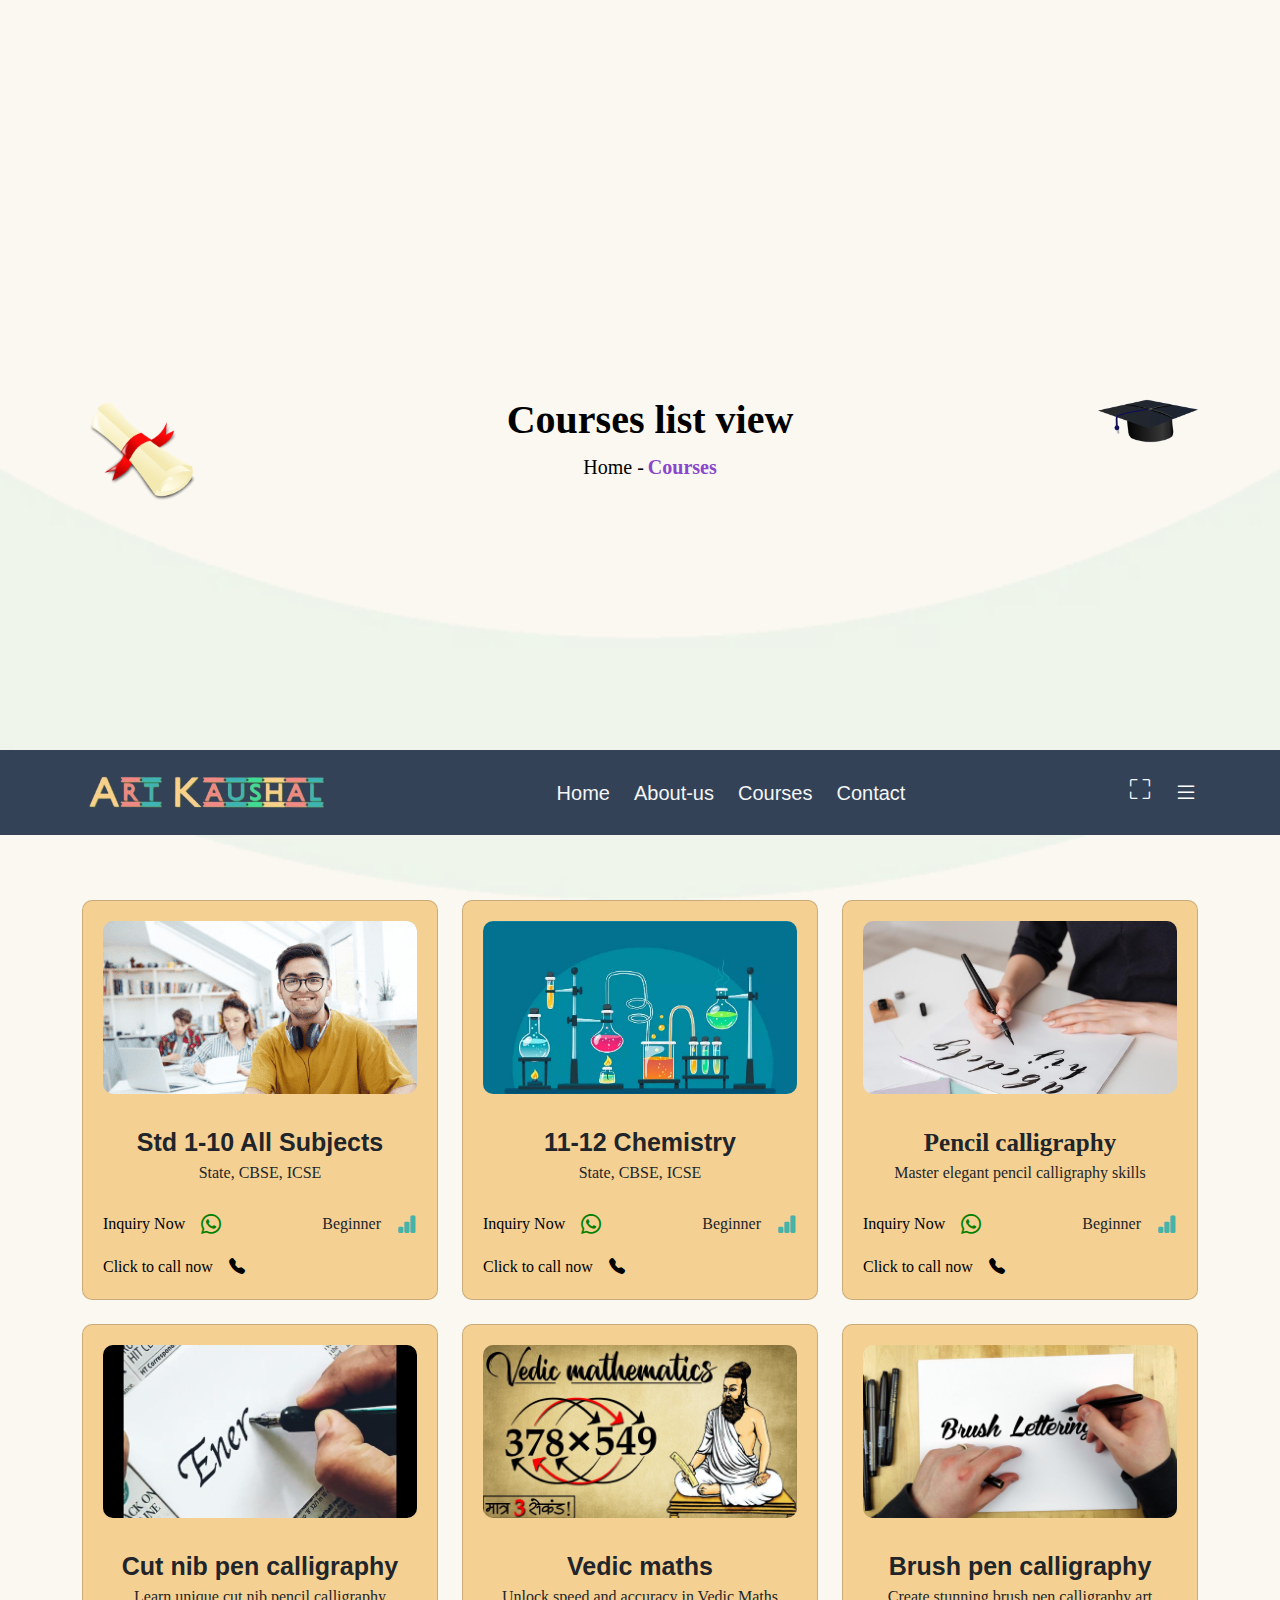
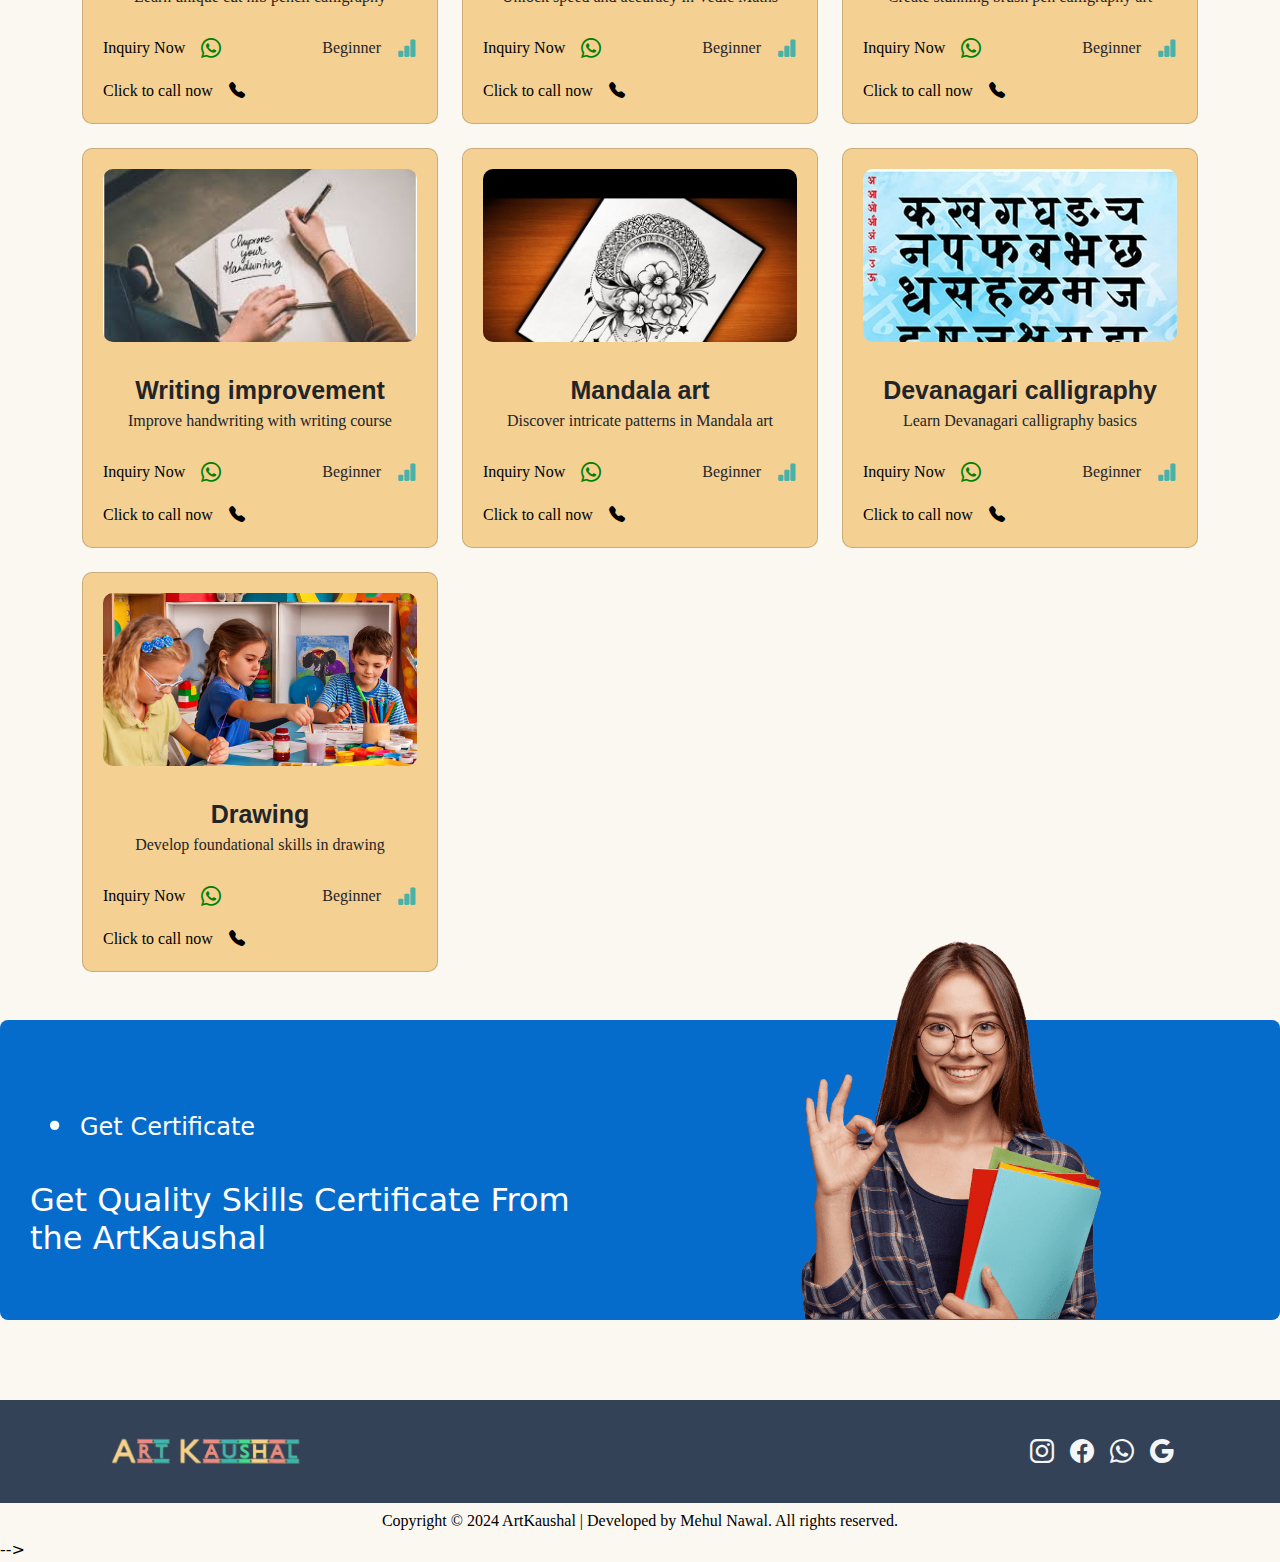
<file: courses.html>
<!DOCTYPE html>
<html lang="en">

<head>
    <meta charset="UTF-8" />
    <meta name="viewport" content="width=device-width, initial-scale=1.0" />
    <title>Art Kaushal | Courses</title>

    <!-- Bootstrap icons -->
    <link rel="stylesheet" href="./assets/css/bootstrap-icons.css" />

    <!-- Favicon -->
    <link rel="icon" href="./assets/imgae/logo-removebg-preview.png" />

    <!-- Merriweather font link -->
    <link rel="stylesheet" href="./assets/fonts/merriweather-v30-latin-regular.woff2" />

    <!-- Roboto font link -->
    <link rel="stylesheet" href="./assets/fonts/roboto-v32-latin-regular.woff2" />

    <!-- Bootstrap css link -->
    <link rel="stylesheet" href="./assets/css/bootstrap.min.css" />

    <!-- main css link -->
    <link rel="stylesheet" href="./assets/css/style.css" />

    <!-- responsive css link -->
    <link rel="stylesheet" href="./assets/css/responsive.css" />

    <!-- courses css link -->
    <link rel="stylesheet" href="./assets/css/courses.css">
</head>

<body>
    <!-- header start -->
    <header class="w-100 position-fixed top-0 z-2">
        <!-- navbar start -->
        <nav>
            <div class="container">
                <div class="navbar d-flex flex-wrap align-items-center">
                    <a href="./index.html">
                        <img class="logo" src="./assets/imgae/art_kaushal_logo_orginal2-removebg-preview.png"
                            alt="logo-png" />
                    </a>

                    <ul class="nav-links list-unstyled d-flex gap-4">
                        <li>
                            <a href="./index.html">Home</a>
                        </li>

                        <li>
                            <a href="./about_us.html">About-us</a>
                        </li>

                        <li>
                            <a href="./courses.html">Courses</a>
                        </li>

                        <li>
                            <a href="./contact.html">Contact</a>
                        </li>
                    </ul>

                    <ul class="list-unstyled d-lg-flex gap-4 fs-5 navbar-right d-none">
                        <li>
                            <a href="javascript:void(0)" data-bs-toggle="tooltip" data-bs-placement="bottom"
                                data-bs-title="Change screen size."
                                class="js-toggle-fullscreen-btn toggle-fullscreen-btn">
                                <i class="bi bi-fullscreen"></i>
                            </a>
                        </li>

                        <li class="minimize-li" data-bs-toggle="tooltip" data-bs-placement="bottom"
                            data-bs-title="Change screen size.">
                            <a href="javascript:void(0)">
                                <i class="bi bi-fullscreen-exit minimize"></i>
                            </a>
                        </li>

                        <li class="">
                            <a href="javascript:void(0)" data-bs-toggle="offcanvas" data-bs-target="#offcanvasRight"
                                aria-controls="offcanvasRight">
                                <i class="bi bi-list menu text-white fs-4"></i>
                            </a>
                        </li>
                    </ul>
                </div>
            </div>
        </nav>
        <!-- navbar end -->

        <!-- offcanvas-right -->
        <div class="offcanvas offcanvas-end" tabindex="-1" id="offcanvasRight" aria-labelledby="offcanvasRightLabel"
            data-bs-backdrop="false">
            <div class="offcanvas-header">
                <div class="offcanvas-body px-3">
                    <!-- <div class="" ></div> -->
                    <div class="d-flex align-items-center justify-content-between">
                        <img class="w-25" src="./assets/imgae/logo-removebg-preview.png" alt="">

                        <div class="close-btn px-2 py-1 rounded" data-bs-dismiss="offcanvas">
                            <i class="bi bi-x-lg"></i>
                        </div>
                    </div>

                    <div class="mt-3">
                        Art Kaushal offers online and offline courses with a friendly environment, complete knowledge,
                        and
                        innovative teaching methods.

                        <a href="javascript:void(0)" class="btn text-white rounded-pill btn-gd mt-4">
                            Discover courses
                        </a>
                    </div>

                    <hr />

                    <div class="mt-3">
                        <h3>Connected details:</h3>
                        <div class="mt-3">
                            <div class="d-flex align-items-start gap-2">
                                <a href="tel:91+9978916262" class="text-black">
                                    <i class="bi bi-telephone-fill"></i>
                                </a>
                                <p>91+9111626071</p>
                            </div>

                            <div class="d-flex align-items-start gap-2">
                                <a href="mailto:shrutiporwal13@gmail.com" class="text-black">
                                    <i class="bi bi-envelope-at-fill"></i>
                                </a>
                                <p>shrutiporwal13@gmail.com</p>
                            </div>

                            <div class="d-flex align-items-start gap-2">
                                <i class="bi bi-clock-fill"></i>
                                <p>Office hours - 8AM - 11Pm</p>
                            </div>
                        </div>

                        <div class="d-flex align-items-center gap-3 fs-5 mt-1">
                            <a href="https://www.instagram.com/artkaushal.10" target="_blank"
                                class="text-black offcanvas-icons">
                                <i class="bi bi-instagram"></i>
                            </a>

                            <a href="https://www.facebook.com/artkaushal.10" target="_blank"
                                class="text-black offcanvas-icons">
                                <i class="bi bi-facebook"></i>
                            </a>

                            <a href="https://wa.me/+919111626071?text=I saw your wesbite. I want to inquery about courses"
                                target="_blank" class="text-black offcanvas-icons">
                                <i class="bi bi-whatsapp"></i>
                            </a>

                            <a href="https://g.co/kgs/sy7ygrr" target="_blank offcanvas-icons" class="text-black">
                                <i class="bi bi-google"></i>
                            </a>
                        </div>
                    </div>

                    <div></div>
                </div>
            </div>
        </div>
    </header>
    <!-- header end -->

    <!-- main start -->
    <main class="text-center">

        <!-- banner start -->
        <section class="banner-main d-flex justify-content-between align-items-center">
            <div class="container d-flex justify-content-between">

                <img class="banner-certificate" src="./assets/imgae/certificate.webp" alt="certificate-img">

                <div class="about-title">
                    <h1 class="fw-semibold">Courses list view</h1>
                    <div class="breadcumb">
                        <a class="text-black fs-5" href="./index.html">Home -</a>
                        <span class="fs-5 bcd-inner fw-semibold ">Courses</span>
                    </div>
                </div>

                <img class="banner-graduation d-none d-lg-block" src="./assets/imgae/graduation.webp"
                    alt="graduation-img">
            </div>
        </section>
        <!-- banner end -->

        <!-- courses list view start -->
        <section class="container courses">
            <div class="row">
                <div class="col-lg-4 col-md-6 col-12 mt-4 mt-lg-0">
                    <div class="card card1">
                        <div class="card-image card1"></div>
                        <div class="course-title p-0">Std 1-10 All Subjects</div>
                        <p class="course-desc">State, CBSE, ICSE</p>
                        <div class="icons d-flex align-items-start justify-content-between mt-2">
                            <a href="https://wa.me/919111626071?text=I want to inquire about course - std 1-10"
                                class="d-flex align-items-center gap-3">
                                <h5 class="fs-6 mb-0 text-black">Inquiry Now </h5>
                                <i class="bi bi-whatsapp fs-5"></i>
                            </a>

                            <div class="d-flex align-items-center gap-3">
                                <h5 class="fs-6 mb-0">Beginner </h5>
                                <i class="bi bi-bar-chart-fill fs-5"></i>
                            </div>
                        </div>

                        <a href="tel:9111626071" class="d-flex align-items-center gap-3 mt-3">
                            <h5 class="fs-6 mb-0 text-black">Click to call now</h5>
                            <i class="bi bi-telephone-fill text-black"></i>
                        </a>
                    </div>
                </div>

                <div class="col-lg-4 col-md-6 col-12 mt-4 mt-lg-0">
                    <div class="card card2">
                        <div class="card-image card2-image"></div>
                        <div class="course-title p-0">11-12 Chemistry</div>
                        <p class="course-desc">State, CBSE, ICSE</p>
                        <div class="icons d-flex align-items-start justify-content-between mt-2">
                            <a href="https://wa.me/919111626071?text=I want to inquire about course - 11-12 Chemistry"
                                class="d-flex align-items-center gap-3">
                                <h5 class="fs-6 mb-0 text-black">Inquiry Now </h5>
                                <i class="bi bi-whatsapp fs-5"></i>
                            </a>

                            <div class="d-flex align-items-center gap-3">
                                <h5 class="fs-6 mb-0">Beginner </h5>
                                <i class="bi bi-bar-chart-fill fs-5"></i>
                            </div>
                        </div>

                        <a href="tel:9111626071" class="d-flex align-items-center gap-3 mt-3">
                            <h5 class="fs-6 mb-0 text-black">Click to call now</h5>
                            <i class="bi bi-telephone-fill text-black"></i>
                        </a>
                    </div>
                </div>

                <div class="col-lg-4 col-md-6 col-12 mt-4 mt-lg-0">
                    <div class="card card3">
                        <div class="card-image card3-image"></div>
                        <div class="course-title p-0">Pencil calligraphy</div>
                        <p>Master elegant pencil calligraphy skills</p>
                        <div class="icons d-flex align-items-start justify-content-between mt-2">
                            <a href="https://wa.me/919111626071?text=I want to inquire about course - Pencil calligraph"
                                class="d-flex align-items-center gap-3">
                                <h5 class="fs-6 mb-0 text-black">Inquiry Now </h5>
                                <i class="bi bi-whatsapp fs-5"></i>
                            </a>

                            <div class="d-flex align-items-center gap-3">
                                <h5 class="fs-6 mb-0">Beginner </h5>
                                <i class="bi bi-bar-chart-fill fs-5"></i>
                            </div>
                        </div>

                        <a href="tel:9111626071" class="d-flex align-items-center gap-3 mt-3">
                            <h5 class="fs-6 mb-0 text-black">Click to call now</h5>
                            <i class="bi bi-telephone-fill text-black"></i>
                        </a>
                    </div>
                </div>

                <div class="col-lg-4 col-md-6 col-12  mt-4">
                    <div class="card card4">
                        <div class="card-image card4-image"></div>
                        <div class="course-title p-0">Cut nib pen calligraphy</div>
                        <p>Learn unique cut nib pencil calligraphy</p>
                        <div class="icons d-flex align-items-start justify-content-between mt-2">
                            <a href="https://wa.me/919111626071?text=I want to inquire about course - Cut nib pen calligraphy course"
                                class="d-flex align-items-center gap-3">
                                <h5 class="fs-6 mb-0 text-black">Inquiry Now </h5>
                                <i class="bi bi-whatsapp fs-5"></i>
                            </a>

                            <div class="d-flex align-items-center gap-3">
                                <h5 class="fs-6 mb-0">Beginner </h5>
                                <i class="bi bi-bar-chart-fill fs-5"></i>
                            </div>
                        </div>

                        <a href="tel:9111626071" class="d-flex align-items-center gap-3 mt-3">
                            <h5 class="fs-6 mb-0 text-black">Click to call now</h5>
                            <i class="bi bi-telephone-fill text-black"></i>
                        </a>
                    </div>
                </div>

                <div class="col-lg-4 col-md-6 col-12  mt-4">
                    <div class="card card5">
                        <div class="card-image card5-image"></div>
                        <div class="course-title p-0">Vedic maths</div>
                        <p>Unlock speed and accuracy in Vedic Maths</p>
                        <div class="icons d-flex align-items-start justify-content-between mt-2">
                            <a href="https://wa.me/919111626071?text=I want to inquire about course - Vedic maths course"
                                class="d-flex align-items-center gap-3">
                                <h5 class="fs-6 mb-0 text-black">Inquiry Now </h5>
                                <i class="bi bi-whatsapp fs-5"></i>
                            </a>

                            <div class="d-flex align-items-center gap-3">
                                <h5 class="fs-6 mb-0">Beginner </h5>
                                <i class="bi bi-bar-chart-fill fs-5"></i>
                            </div>
                        </div>

                        <a href="tel:9111626071" class="d-flex align-items-center gap-3 mt-3">
                            <h5 class="fs-6 mb-0 text-black">Click to call now</h5>
                            <i class="bi bi-telephone-fill text-black"></i>
                        </a>
                    </div>
                </div>

                <div class="col-lg-4 col-md-6 col-12  mt-4">
                    <div class="card card6">
                        <div class="card-image card6-image"></div>
                        <div class="course-title p-0">Brush pen calligraphy</div>
                        <p>Create stunning brush pen calligraphy art</p>
                        <div class="icons d-flex align-items-start justify-content-between mt-2">
                            <a href="https://wa.me/919111626071?text=I want to inquire about course - brush pen calligraphy art course"
                                class="d-flex align-items-center gap-3">
                                <h5 class="fs-6 mb-0 text-black">Inquiry Now </h5>
                                <i class="bi bi-whatsapp fs-5"></i>
                            </a>

                            <div class="d-flex align-items-center gap-3">
                                <h5 class="fs-6 mb-0">Beginner </h5>
                                <i class="bi bi-bar-chart-fill fs-5"></i>
                            </div>
                        </div>

                        <a href="tel:9111626071" class="d-flex align-items-center gap-3 mt-3">
                            <h5 class="fs-6 mb-0 text-black">Click to call now</h5>
                            <i class="bi bi-telephone-fill text-black"></i>
                        </a>
                    </div>
                </div>

                <div class="col-lg-4 col-md-6 col-12  mt-4">
                    <div class="card card7">
                        <div class="card-image card7-image"></div>
                        <div class="course-title p-0"> Writing improvement
                        </div>
                        <p class="fs-6">Improve handwriting with writing course</p>
                        <div class="icons d-flex align-items-start justify-content-between mt-2">
                            <a href="https://wa.me/919111626071?text=I want to inquire about course - Improve handwriting course"
                                class="d-flex align-items-center gap-3">
                                <h5 class="fs-6 mb-0 text-black">Inquiry Now </h5>
                                <i class="bi bi-whatsapp fs-5"></i>
                            </a>

                            <div class="d-flex align-items-center gap-3">
                                <h5 class="fs-6 mb-0">Beginner </h5>
                                <i class="bi bi-bar-chart-fill fs-5"></i>
                            </div>
                        </div>

                        <a href="tel:9111626071" class="d-flex align-items-center gap-3 mt-3">
                            <h5 class="fs-6 mb-0 text-black">Click to call now</h5>
                            <i class="bi bi-telephone-fill text-black"></i>
                        </a>
                    </div>
                </div>

                <div class="col-lg-4 col-md-6 col-12  mt-4">
                    <div class="card card8">
                        <div class="card-image card8-image"></div>
                        <div class="course-title p-0">Mandala art</div>
                        <p>Discover intricate patterns in Mandala art</p>
                        <div class="icons d-flex align-items-start justify-content-between mt-2">
                            <a href="https://wa.me/919111626071?text=I want to inquire about course - Mandala Art course"
                                class="d-flex align-items-center gap-3">
                                <h5 class="fs-6 mb-0 text-black">Inquiry Now </h5>
                                <i class="bi bi-whatsapp fs-5"></i>
                            </a>

                            <div class="d-flex align-items-center gap-3">
                                <h5 class="fs-6 mb-0">Beginner </h5>
                                <i class="bi bi-bar-chart-fill fs-5"></i>
                            </div>
                        </div>

                        <a href="tel:9111626071" class="d-flex align-items-center gap-3 mt-3">
                            <h5 class="fs-6 mb-0 text-black">Click to call now</h5>
                            <i class="bi bi-telephone-fill text-black"></i>
                        </a>
                    </div>
                </div>

                <div class="col-lg-4 col-md-6 col-12  mt-4">
                    <div class="card card9">
                        <div class="card-image card9-image"></div>
                        <div class="course-title p-0">Devanagari calligraphy</div>
                        <p>Learn Devanagari calligraphy basics</p>
                        <div class="icons d-flex align-items-start justify-content-between mt-2">
                            <a href="https://wa.me/919111626071?text=I want to inquire about course - Devanagari calligraphy basics"
                                class="d-flex align-items-center gap-3">
                                <h5 class="fs-6 mb-0 text-black">Inquiry Now </h5>
                                <i class="bi bi-whatsapp fs-5"></i>
                            </a>

                            <div class="d-flex align-items-center gap-3">
                                <h5 class="fs-6 mb-0">Beginner </h5>
                                <i class="bi bi-bar-chart-fill fs-5"></i>
                            </div>
                        </div>

                        <a href="tel:9111626071" class="d-flex align-items-center gap-3 mt-3">
                            <h5 class="fs-6 mb-0 text-black">Click to call now</h5>
                            <i class="bi bi-telephone-fill text-black"></i>
                        </a>
                    </div>
                </div>

                <div class="col-lg-4 col-md-6 col-12  mt-4">
                    <div class="card card10">
                        <div class="card-image card10-image"></div>
                        <div class="course-title p-0">Drawing</div>
                        <p>Develop foundational skills in drawing</p>
                        <div class="icons d-flex align-items-start justify-content-between mt-2">
                            <a href="https://wa.me/919111626071?text=I want to inquire about course - Darwing course"
                                class="d-flex align-items-center gap-3">
                                <h5 class="fs-6 mb-0 text-black">Inquiry Now </h5>
                                <i class="bi bi-whatsapp fs-5"></i>
                            </a>

                            <div class="d-flex align-items-center gap-3">
                                <h5 class="fs-6 mb-0">Beginner </h5>
                                <i class="bi bi-bar-chart-fill fs-5"></i>
                            </div>
                        </div>

                        <a href="tel:9111626071" class="d-flex align-items-center gap-3 mt-3">
                            <h5 class="fs-6 mb-0 text-black">Click to call now</h5>
                            <i class="bi bi-telephone-fill text-black"></i>
                        </a>
                    </div>
                </div>

            </div>
            </div>
        </section>
        <!-- courses list view end -->

        <!-- certificate section start -->
        <div class="certificate w-100 mt-5 rounded-3">
            <div class="row">
                <div class="col-lg-6 col-12 text-white  text-start">
                    <div class="d-flex align-items-center">
                        <i class="bi bi-dot"></i>
                        <h4 class="mb-0">Get Certificate</h4>
                    </div>
                    <h2 class="mt-3">Get Quality Skills Certificate From the ArtKaushal</h2>
                </div>

                <div class="col-lg-6 d-none d-lg-block">
                    <img class="certificate-2-img" src="./assets/imgae/certificate-2.webp" alt="">
                </div>
            </div>
        </div>
        <!-- certificate section end -->

    </main>
    <!-- main end -->

    <!-- footer start -->
    <footer>
        <div class="footer-main">
            <div class="container">
                <div class="row p-4">
                    <div class="d-flex flex-column flex-md-row align-items-center justify-content-between">
                        <a href="./index.html">
                            <img class="logo" src="./assets/imgae/art_kaushal_logo_orginal2-removebg-preview.png"
                                alt="" />
                        </a>

                        <div class="footer-icons">
                            <ul class="d-flex gap-3 fs-4">
                                <li>
                                    <a href="https://www.instagram.com/artkaushal.10" target="_blank">
                                        <i class="bi bi-instagram"></i>
                                    </a>
                                </li>

                                <li>
                                    <a href="https://www.facebook.com/artkaushal.10" target="_blank">
                                        <i class="bi bi-facebook"></i>
                                    </a>
                                </li>

                                <li>
                                    <a
                                        href="https://wa.me/+919111626071?text=I saw your wesbite. I want to inquery about courses">
                                        <i class="bi bi-whatsapp"></i>
                                    </a>
                                </li>

                                <li>
                                    <a href="https://www.google.com/search?client=ms-android-oppo-rvo3&sa=X&bih=660&hl=en-US&biw=360&cs=1&sca_esv=37cb248e0107facb&q=Art+kaushal&ludocid=119424088639895528&lsig=AB86z5VvYsziS95iHYRUFBwuybue&kgs=0cdb8ee2bec51d87&shndl=-1&shem=lsp,ssic&source=sh/x/loc/hdr/m1/4"
                                        target="_blank">
                                        <i class="bi bi-google"></i>
                                    </a>
                                </li>
                            </ul>
                        </div>
                    </div>
                </div>
            </div>
        </div>

        <h4 class="footer-p2 text-black fs-6 text-center mt-2">
            Copyright © 2024 ArtKaushal | Developed by Mehul Nawal. All rights
            reserved.
        </h4>
    </footer>
    <!-- footer end -->


    <!-- Bootstrap script link -->
    <script src="./assets/js/bootstrap.bundle.js"></script>
    <script src="./assets/js/bootstrap.bundle.min.js"></script>

    <!-- script icon  -->
    <script src="./assets/js/bootstrap-icons.json"></script>

    <!-- Jquery script js -->
    <script src="./assets/js/jquery-3.7.1.min.js"></script>

    <!-- script -->
    <script>
        // loader
        $(window).on("load", function () {
            $(".page-loader")
                .delay(3000)
                .fadeOut(500, function () {
                    $("body").removeClass("loading"), 3000;
                });
        });
    </script>

    <!-- counter script js start -->
    <script>
        // Counter function
        const counters = document.querySelectorAll(".counter");
        const speed = 200; // Adjust this value to control the speed of the counter

        // Function to update individual counter
        const updateCount = (counter, target, sign = "") => {
            const count = +counter.innerText.replace(/\D/g, ""); // Remove any non-numeric characters

            // Calculate the increment
            const increment = target / speed;

            if (count < target) {
                counter.innerText = Math.ceil(count + increment) + sign;
                setTimeout(() => updateCount(counter, target, sign), 20);
            } else {
                counter.innerText = target + sign; // Set the final value with the appropriate sign
            }
        };

        // Initialize all counters
        counters.forEach((counter) => {
            const target = +counter.getAttribute("data-number");

            // Handle different signs for different counters
            let sign = "";
            if (target === 10) {
                sign = "+";
            }
            if (target === 50) {
                sign = "+";
            } else if (target === 100) {
                sign = "%";
            }

            // Start counting for each counter
            updateCount(counter, target, sign);
        });
    </script>
    <!-- counter script js end -->

    <!-- tooltip script -->
    <script>
        const tooltipTriggerList = document.querySelectorAll(
            '[data-bs-toggle="tooltip"]'
        );
        const tooltipList = [...tooltipTriggerList].map(
            (tooltipTriggerEl) => new bootstrap.Tooltip(tooltipTriggerEl)
        );
    </script>

    <!-- fullscreen script -->
    <script>
        if (document.fullscreenEnabled || document.webkitFullscreenEnabled) {
            const toggleBtn = document.querySelector(".js-toggle-fullscreen-btn");

            const styleEl = document.createElement("link");
            styleEl.setAttribute("rel", "stylesheet");
            styleEl.setAttribute(
                "href",
                "https://codepen.io/tiggr/pen/poJoLyW.css"
            );
            styleEl.addEventListener("load", function () {
                toggleBtn.hidden = false;
            });
            document.head.appendChild(styleEl);

            toggleBtn.addEventListener("click", function () {
                if (document.fullscreen) {
                    document.exitFullscreen();
                } else if (document.webkitFullscreenElement) {
                    document.webkitCancelFullScreen();
                } else if (document.documentElement.requestFullscreen) {
                    document.documentElement.requestFullscreen();
                } else {
                    document.documentElement.webkitRequestFullScreen();
                }
            });

            document.addEventListener("fullscreenchange", handleFullscreen);
            document.addEventListener("webkitfullscreenchange", handleFullscreen);

            function handleFullscreen() {
                if (document.fullscreen || document.webkitFullscreenElement) {
                    toggleBtn.classList.add("on");
                    toggleBtn.setAttribute("aria-label", "Exit fullscreen mode");
                } else {
                    toggleBtn.classList.remove("on");
                    toggleBtn.setAttribute("aria-label", "Enter fullscreen mode");
                }
            }
        }
    </script>
    <!-- 
    <!-- jquery cdn -->
    <script src="./assets/js/jquery-3.7.1.min.js"></script>

    <!-- scroll to a particular section  -->
    <script>
        $(document).ready(function () {
            jQuery("html, body").animate({
                scrollTop: jQuery(".courses").offset().top - 150
            });

        })

    </script> -->

</body>

</html>
</file>
<file: assets/css/style.css>
/* Common css start */
* {
  margin: 0;
  padding: 0;
  box-sizing: border-box;
}

:root {
  --roboto: "Roboto", sans-serif;
  --merriweather: "Merriweather", serif;
  --header-bg: #334257;
  --body-bg: #fbf8f2;
  --offcanvas-bg: #9fd1b3;
  --img-animations-bg: #3EB4B7;
  --popular-courses-bg: #7c64f6;
  --white: #f5f5f5;
  --black: #000;
  --gd-color-bg: linear-gradient(#b91d73, #f953c6);
  --gd-color-before-bg: orange;
}

::selection {
  /* background-color: yellow; */
}

ul {
  list-style: none;
  margin-bottom: 0px;
}

a {
  text-decoration: none;
  color: var(--white);
}

body {
  background-color: var(--body-bg);
  color: var(--black);
  font-weight: normal;
}

/* Common css end */

/* header start */

header {
  background-color: var(--header-bg);
  color: var(--white);
}

/* loader start */

.page-loader {
  position: fixed;
  left: 0;
  top: 0;
  height: 100vh;
  width: 100vw;
  font-family: var(--roboto);
  z-index: 99;
}

.page-loader .logo {
  width: 300px;
}

.loader-content {
  gap: 35px;
}

.page-loader .loader-content .loader-text {
  font-size: 27px;
  font-weight: bold;
  opacity: 0.7;
}

.page-loader .loader-content .loader-text:first-child {
  animation: loading 1.5s ease-in-out infinite;
}

.page-loader .loader-content .loader-text:nth-child(2) {
  animation: loading 1.5s ease-in-out 1s infinite;
}

.page-loader .loader-content .loader-text:nth-child(3) {
  animation: loading 1.5s ease-in-out 0.2s infinite;
}

.page-loader .loader-content .loader-text:nth-child(4) {
  animation: loading 1.5s ease-in-out 0.3s infinite;
}

.page-loader .loader-content .loader-text:nth-child(5) {
  animation: loading 1.5s ease-in-out 0.4s infinite;
}

.page-loader .loader-content .loader-text:nth-child(6) {
  animation: loading 1.5s ease-in-out 0.5s infinite;
}

.page-loader .loader-content .loader-text:nth-child(7) {
  animation: loading 1.5s ease-in-out 0.6s infinite;
}

@keyframes loading {
  0% {
    transform: translateY(0px) scale(1);
  }

  50% {
    transform: translateY(-7px) scale(1.2);
  }

  100% {
    transform: translateY(0px) scale(1);
  }
}

.loading {
  overflow-y: hidden;
}

/* loader end */

/* header start */

/* navbar start */


header {
  font-family: var(--roboto);
}

header nav .logo {
  width: 250px;
}

.navbar .nav-links li {
  position: relative;
  font-size: 20px;
}

.navbar .nav-links li:after {
  content: "";
  position: absolute;
  background-color: white;
  width: 100%;
  height: 2px;
  left: 0;
  bottom: -5px;
  visibility: hidden;
  opacity: 0;
  transition: all 0.4s ease-in-out;
}

.navbar .nav-links li:hover:after {
  bottom: 0px;
  visibility: visible;
  opacity: 1;
}

#offcanvasRight {
  width: 300px;
  height: 100vh;
  background-color: var(--offcanvas-bg);
}

#offcanvasRight .offcanvas-body .close-btn {
  cursor: pointer;
  font-size: 20px;
  font-weight: bold;
  border: 2px solid transparent;
  transform: rotate(-180deg);
  transition: all 1s ease-in-out;
  border: none;
}

#offcanvasRight .offcanvas-body .close-btn:hover {
  transform: rotate(180deg);
}

.offcanvas-icons:hover {
  opacity: 0.8;
}

.btn-gd {
  color: var(--white);
  background: var(--gd-color-bg);
  position: relative;
  z-index: 2;
  border: none;
  border-radius: 50rem;
}

.btn-gd:before {
  content: "";
  position: absolute;
  background-color: var(--gd-color-before-bg);
  border: none;
  left: 0;
  top: 0;
  border-radius: 50rem;
  width: 0%;
  height: 100%;
  transition: all 0.6s ease-in-out;
  z-index: -1;
  overflow: hidden;
}

.btn-gd:hover:before {
  width: 100%;
  z-index: -1;
}

.sun-li,
.minimize-li {
  display: none;
}

.sun-li-toggle {
  display: block;
}

.moon-li-toggle {
  display: none;
}

/* navbar end */
/* header end */

/* main start  */
#carouselExampleCaptions {
  height: 100%;
  margin-bottom: 70px;
}

.carousel-control-prev,
.carousel-control-next {
  top: 50%;
  transform: translateY(-50%);
  height: 50px;
  width: 40px;
  padding: 10px;
}

.carousel-control-prev {
  left: -6%;
}

.carousel-control-next {
  right: -6%;
}

.slide-1-img {
  transform: rotateY(180deg);
  width: 220px;
}

.slide-2-img {
  transform: rotateY(180deg);
  width: 300px;
}

.slide-3-img {
  width: 300px;
}

.img-animations {
  width: 300px;
  height: 260px;
  background-color: var(--img-animations-bg);
  border-radius: 50%;
  border-top-left-radius: 60%;
  border-top-right-radius: 40%;
  animation: animations 4.5s linear infinite;
}

@keyframes animations {
  0% {
    border-top-left-radius: 60%;
    border-top-right-radius: 40%;
    scale: 1;
  }

  50% {
    border-top-left-radius: 30%;
    border-top-right-radius: 50%;
  }

  70% {
    border-top-left-radius: 70%;
    border-top-right-radius: 30%;
    scale: 1.01;
  }

  100% {
    border-top-left-radius: 60%;
    border-top-right-radius: 40%;
    scale: 1;
  }
}

.carousel-item {
  font-family: var(--merriweather);
}

.carousel-item h5 {
  position: relative;
  margin-bottom: 20px;
  font-size: 25px;
  font-family: var(--roboto);
}

.carousel-item h5:before,
.carousel-item h5:after {
  position: absolute;
  content: "";
  width: 100%;
  height: 2.5px;
  background-color: black;
  left: 0;
  bottom: -10px;
  border-radius: 10%;
}

.carousel-item h5:after {
  background-color: #b91d73;
  width: 0%;
  border-radius: 10%;
  transition: all 1s ease-in-out;
}

.carousel-item h5:hover:after {
  width: 100%;
}

.mark {
  background-color: #f8d188;
  border-radius: 10px;
}

/* features start */
.features {
  font-size: 40px;
  line-height: 200%;
  font-family: var(--merriweather);
  font-weight: 300;
  text-align: center;
}

.features p a:hover {
  opacity: 0.9;
}

.features-mark {
  font-weight: 500;
  border: 3px solid #489177;
  border-radius: 20px;
  background-color: transparent;
  transition: all 0.4s ease-in-out;
}

.features-mark:hover {
  background-color: #6eb39b;
}

/* features end */

/* counter start */
.counter-main {
  font-family: var(--roboto);
  background-color: #3fa0a2;
}

.counter-img {
  width: 80px;
}

/* counter end */

/* popular courses start */
.popular-title {
  font-weight: 500;
  font-size: 40px;
  font-family: var(--roboto);
}

.popular-courses {
  height: 100%;
  background-color: var(--popular-courses-bg);
}

.popular-courses h4 {
  font-family: var(--roboto);
}

.popular-courses p {
  opacity: 0.9;
  font-family: var(--merriweather);
}

.popular-courses .row {
  margin-top: 70px;
}

.popular-courses .row div {
  position: relative;
}

.popular-courses .row div:not(.popular-courses .row div:first-child)::before {
  content: "";
  position: absolute;
  top: 0;
  left: 0;
  height: 100%;
  width: 2px;
  background-color: rgba(255, 255, 255, 0.1);
}

.courses-card {
  transition: all 0.4s ease-in-out;
  border-radius: 20px;
  height: 320px;
}

.courses-card:hover {
  background-color: black;
  color: white;
  margin-top: -5px;
  transform: scale(1.04);
}

.courses-btn {
  margin-top: 30px;
}

.popular-courses div img {
  width: 60px;
}

/* popular courses end */

/* main end  */

/* footer start */
.footer-main {
  background-color: var(--header-bg);
  margin-top: 80px;
}

footer .logo {
  width: 200px;
}

.footer-icons ul li a:hover {
  opacity: 0.8;
}

.footer-p2 {
  font-family: var(--merriweather);
}

/* footer end */

.body-bg-change {
  background-color: var(--header-bg);
  color: white;
}

body.body-bg-change footer {
  color: white;
}
</file>
<file: assets/css/responsive.css>
/* laptop */
@media (max-width: 1399px) {
}

/* ipad */
@media (max-width: 1199px) {
  .features {
    font-size: 30px;
  }

  .navbar-right {
  }
}

/* tablet */
@media (max-width: 991px) {
  .features {
    font-size: 20px;
  }
}

/* mobile horizontal*/
@media (max-width: 771px) {
  .navbar {
    flex-direction: column;
  }

  .popular-courses p {
    font-size: 20px;
  }

  .popular-courses img {
    width: 100px;
  }

  .features {
    font-size: 16px;
  }
}

/* mobile vertical */
@media (max-width: 576px) {
  .navbar .nav-links li {
    font-size: 19px;
  }

  .slide-1-img {
    width: 180px;
  }

  .slide-2-img {
    width: 250px;
  }

  .features {
    font-size: 20px;
    line-height: 40px;
  }

  .slide-3-img {
    width: 230px;
  }

  .img-animations {
    width: 260px;
    height: 220px;
    margin-bottom: 30px;
  }

  .carousel-indicators {
    bottom: -85px;
  }

  .carousel {
    height: 100%;
    margin-bottom: 130px;
  }

  .carousel-item h5 {
    font-size: 20px;
  }

  .carousel-item p {
    font-size: 18px;
    margin-bottom: 30px;
  }
}

@media (max-width: 476px) {
}
</file>
<file: assets/css/about.css>
/* common css start */
:root {
    --roboto: "Roboto", sans-serif;
    --merriweather: "Merriweather", serif;
    --header-bg: #334257;
    --body-bg: #fbf8f2;
    --offcanvas-bg: #9fd1b3;
    --white: #f5f5f5;
    --black: #000;
}

/* common css end */

/* banner start */
.banner-main {
    background: url('../imgae/about_us_bg.webp');
    background-position: top;
    background-size: cover;
    font-family: '--roboto';
    width: 100%;
    height: 100vh;
}

.bcd-inner {
    color: #8A47CB;
}

.banner-arrow {
    width: 120px;
    animation: zoomin 1.2s linear 2s infinite;
}

.banner-book {
    width: 50px;
    animation: zoomin 1.2s linear infinite;
}

@keyframes zoomin {
    0% {
        transform: scale(1);
    }

    50% {
        transform: scale(1.06);
    }

    100% {
        transform: scale(1);
    }
}

/* banner end */

/* about start */
.about,
.choose-us {
    font-family: var(--merriweather);
}

.about h2,
.choose-us h2 {
    font-family: var(--roboto);
}

.student1 {
    width: 100px;
}

.box {
    width: 60%;
    height: 350px;
}

.box img {
    width: 300px;
    transform: rotateY(180deg);
}

/* about end */

/* choose us start */
.why-choose-title {
    background: linear-gradient(to right, #0063F4, #00F0AA);
    -webkit-background-clip: text;
    background-clip: text;
    -webkit-text-fill-color: transparent;
    color: transparent;
}

.choose-inner div {
    margin-top: 40px;
    width: 300px;
    position: relative;
}

@media (max-width:1399px) {
    .choose-inner div {
        width: 400px;
    }
}

@media (max-width:1199px) {
    .choose-inner div {
        width: 300px;
    }
}

.choose-inner div:before,
.choose-inner div:after {
    content: '';
    position: absolute;
    left: 0;
    bottom: -12px;
    height: 8px;
    background-color: #D9D9D9;
    width: 100%;
    border-radius: 10px;
}

.choose-inner div:after {
    background-color: #0082E3;
    width: 95%;

}

/* why choose us end */

/* teachers start */

.teachers {
    margin-top: 90px;
}

.teachers-title {
    font-family: var(--roboto);
}

/* teachers end */

/* meet our experts start  */

.teachers .col-4 {
    border: 2px solid black;
    height: 600px;
    padding-right: 30px;
}

.teachers .col-4 .teacher-img {
    background: url('../imgae/teacher.jpg');
    background-size: cover;
    background-position: center;
    height: 150px;
    width: 60%;
}

/* meet our experts end */


.test-main {
    width: 90%;
    /* max-width: 1536px; */
    margin-inline: auto;
    position: relative;
    height: 100px;
    margin-top: 5rem;
    overflow: hidden;
}

/* testimonials start */
.swiper {
    width: 70%;
    height: 100%;
    margin-top: 90px;
    font-family: var(--merriweather);
}

.swiper-slide {
    text-align: center;
    font-size: 18px;
    background: #fbf8f2;
    border: 1px solid #5394FC;
    color: #334357;
    display: flex;
    justify-content: center;
    align-items: center;
    padding: 20px;
    position: relative;
    border-radius: 10px;
    box-shadow: 0px 4px 8px rgba(0, 0, 0, 0.1);

}

.testimonials-title {
    font-family: var(--roboto);
}

.testimonial-name {
    font-family: var(--roboto);
}

.swiper-pagination-bullet {
    width: 20px;
    height: 20px;
    background-color: blue;
}

.swiper-slide span {
    font-weight: 700;
    font-family: var(--roboto);
}

/* testimonials end */


/* footer srt */
footer {
    width: 100%;
}
</file>
<file: assets/css/contact.css>
/* common css start */
:root {
    --roboto: "Roboto", sans-serif;
    --merriweather: "Merriweather", serif;
    --header-bg: #334257;
    --body-bg: #fbf8f2;
    --offcanvas-bg: #9fd1b3;
    --white: #f5f5f5;
    --black: #000;
}

/* pencil calligraphy font  fredericka-the-great-regular*/
@import url('https://fonts.googleapis.com/css2?family=Fredericka+the+Great&display=swap');

/* common css end */

/* banner start */
.banner-main {
    background: url('../imgae/about_us_bg.webp');
    background-position: top;
    background-size: cover;
    font-family: '--roboto';
    width: 100%;
    height: 100vh;
}

.bcd-inner {
    color: #8A47CB;
}

.shape1 {
    width: 50px;
    height: 50px;
    animation: rotate 5s linear infinite;
}

.shape2 {
    width: 100px;
    height: 70px;
    animation: zoomin 1.2s linear infinite;
}

@keyframes zoomin {
    0% {
        transform: scale(1);
    }

    50% {
        transform: scale(1.06);
    }

    100% {
        transform: scale(1);
    }
}

@keyframes rotate {
    from {
        transform: rotate(0deg);
    }

    to {
        transform: rotate(360deg);
    }
}

/* banner end */

/* contact start */
.contact {
    /* width: 100%; */
}

.form-img {
    width: 400px;
}

/* contact end */


#successMessage {
    display: none;
    color: black;
    /* Text color */
    background-color: green;
    /* Background color */
    font-size: 24px;
    /* Bigger font size */
    text-align: center;
    /* Center the text */
    padding: 20px;
    /* Add padding for better appearance */
    margin-top: 20px;
}
</file>
<file: assets/css/courses.css>
/* common css start */
:root {
    --roboto: "Roboto", sans-serif;
    --merriweather: "Merriweather", serif;
    --header-bg: #334257;
    --body-bg: #fbf8f2;
    --offcanvas-bg: #9fd1b3;
    --white: #f5f5f5;
    --black: #000;
}

/* pencil calligraphy font  fredericka-the-great-regular*/
@import url('https://fonts.googleapis.com/css2?family=Fredericka+the+Great&display=swap');

/* common css end */


/* banner start */
.banner-main {
    background: url('../imgae/about_us_bg.webp');
    background-position: top;
    background-size: cover;
    font-family: '--roboto';
    width: 100%;
    height: 100vh;
}

.bcd-inner {
    color: #8A47CB;
}

.banner-certificate {
    width: 120px;
    animation: zoomin 1.2s linear 2s infinite;
}

.banner-graduation {
    width: 100px;
    height: 50px;
    animation: zoomin 1.2s linear infinite;
}

@keyframes zoomin {
    0% {
        transform: scale(1);
    }

    50% {
        transform: scale(1.06);
    }

    100% {
        transform: scale(1);
    }
}

/* banner end */

/* courses start */
.card {
    height: 400px;
    background-color: #F5D093;
    padding: 20px;
    border-radius: 10px;
    font-family: var(--merriweather);
}

.card-image {
    height: 258px;
    background: url('../imgae/std.jpg');
    background-size: cover;
    background-position: contain;
    background-repeat: no-repeat;
    border-radius: 10px;
    transition: all 0.4s ease-in-out;
}

.card2-image {
    background: url('../imgae/chemistry.webp');
    background-size: cover;
}

.card3-image {
    background: url('../imgae/pencil_calligraphy.png');
    background-size: cover;
}

.card4-image {
    background: url('../imgae/Cut_nib_calligraphy.jpg');
    background-size: cover;
}

.card5-image {
    background: url('../imgae/vedic_maths.png');
    background-size: cover;
}

.card7-image {
    background: url('../imgae/handwriting.jpeg');
    background-size: cover;
}

.card8-image {
    background: url('../imgae/Mandala.jpg');
    background-size: cover;
}

.card6-image {
    background: url('../imgae/brush.jpg');
    background-size: cover;
}

.card9-image {
    background: url('../imgae/Devanagari.jpg');
    background-size: cover;
}

.card10-image {
    background: url('../imgae/drawing.png');
    background-size: cover;
}

.course-title {
    font-family: var(--roboto);
    font-size: 25px;
    font-weight: bold;
    margin-top: 30px;
}

.card3 .course-title {
    font-family: "Fredericka the Great", serif;
}

.card .bi-whatsapp {
    color: green;
}

.card .bi-bar-chart-fill {
    color: #44B3A8;
}

.card .bi-telephone-fill {
    /* color: ; */
}

.card:hover .card-image {
    transform: scale(1.04);
}

.card:hover .course-title {
    color: #338E75;
}

/* courses end */

/* certificate start */
.certificate {
    background-color: #066CCB;
    padding: 70px 30px;
    height: 300px;
}

@media (max-width:1199px) {
    .certificate {
        background-color: #066CCB;
        padding: 50px 10px;
    }

    .banner-main {
        /* height: 80vh; */
    }
}

.bi-dot {
    font-size: 50px;
}

.certificate-2-img {
    width: 300px;
    margin-top: -150px;
}

/* certificate end */
</file>
